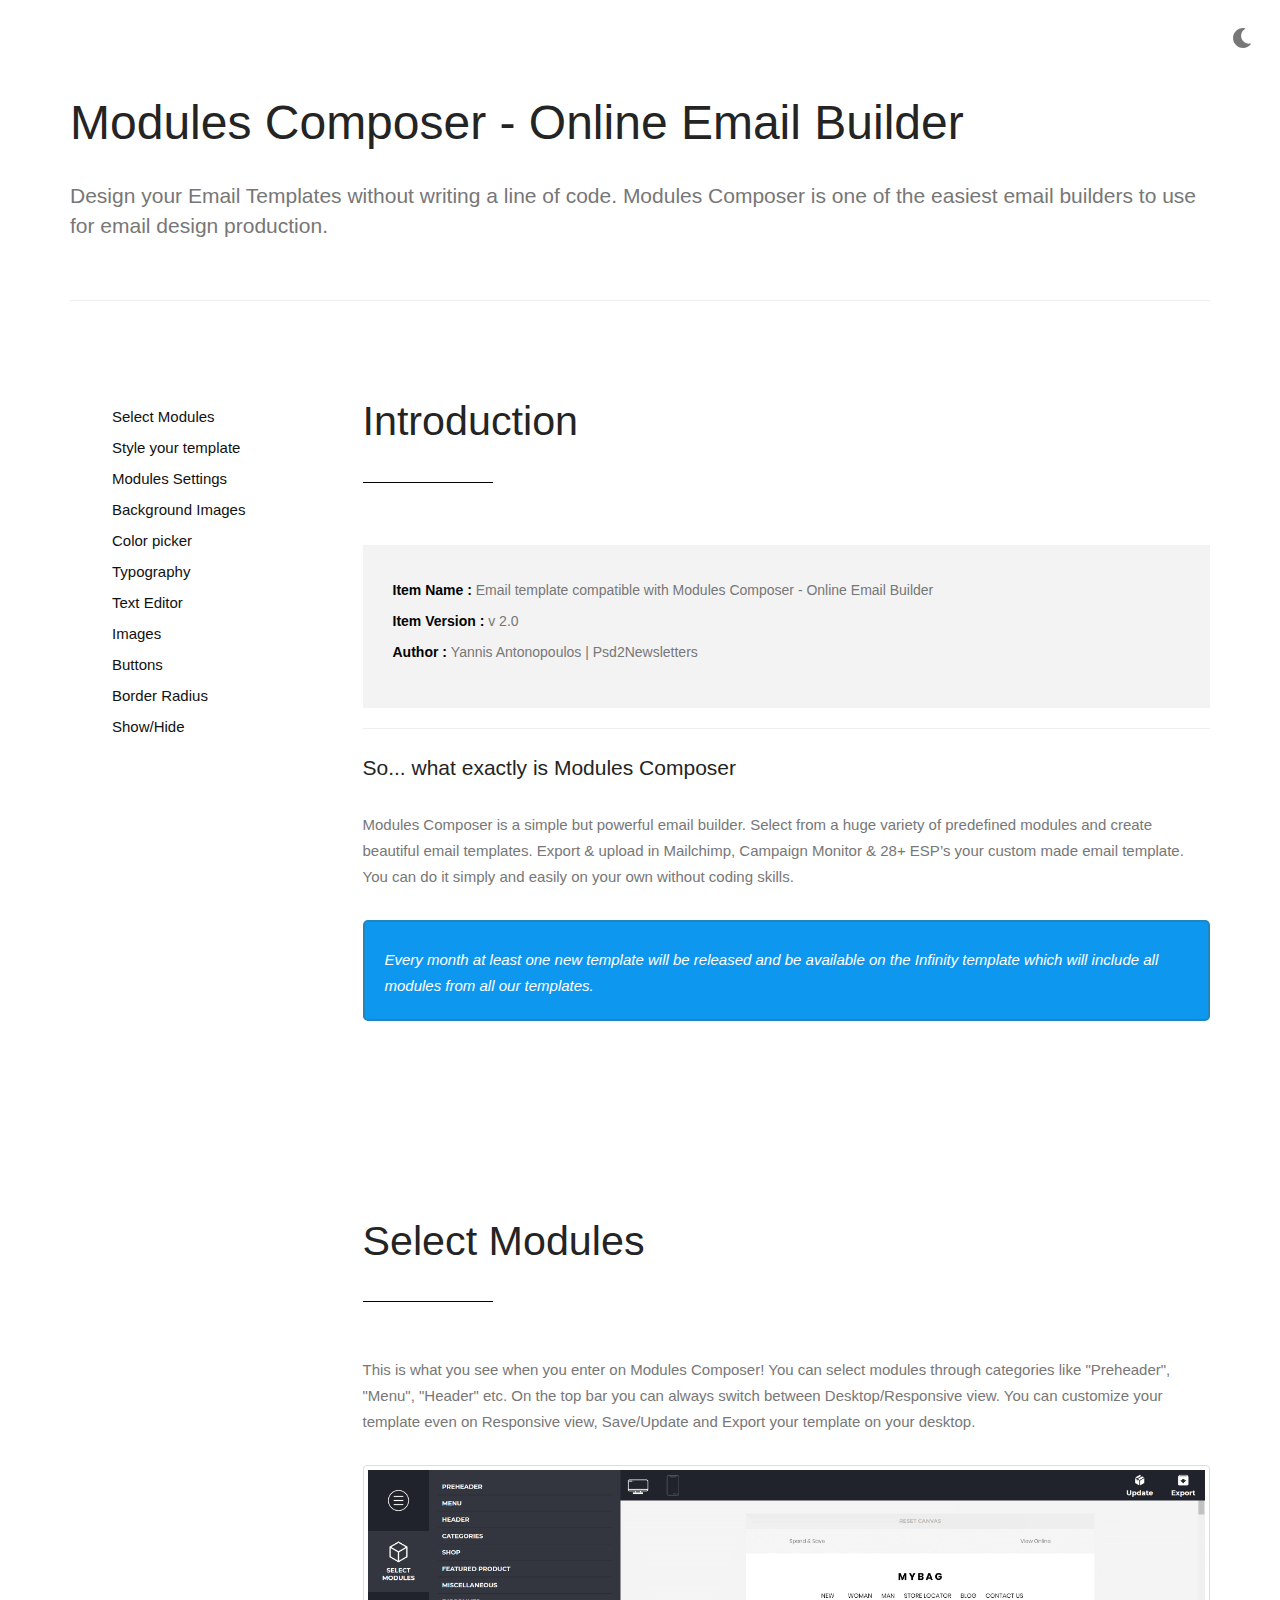
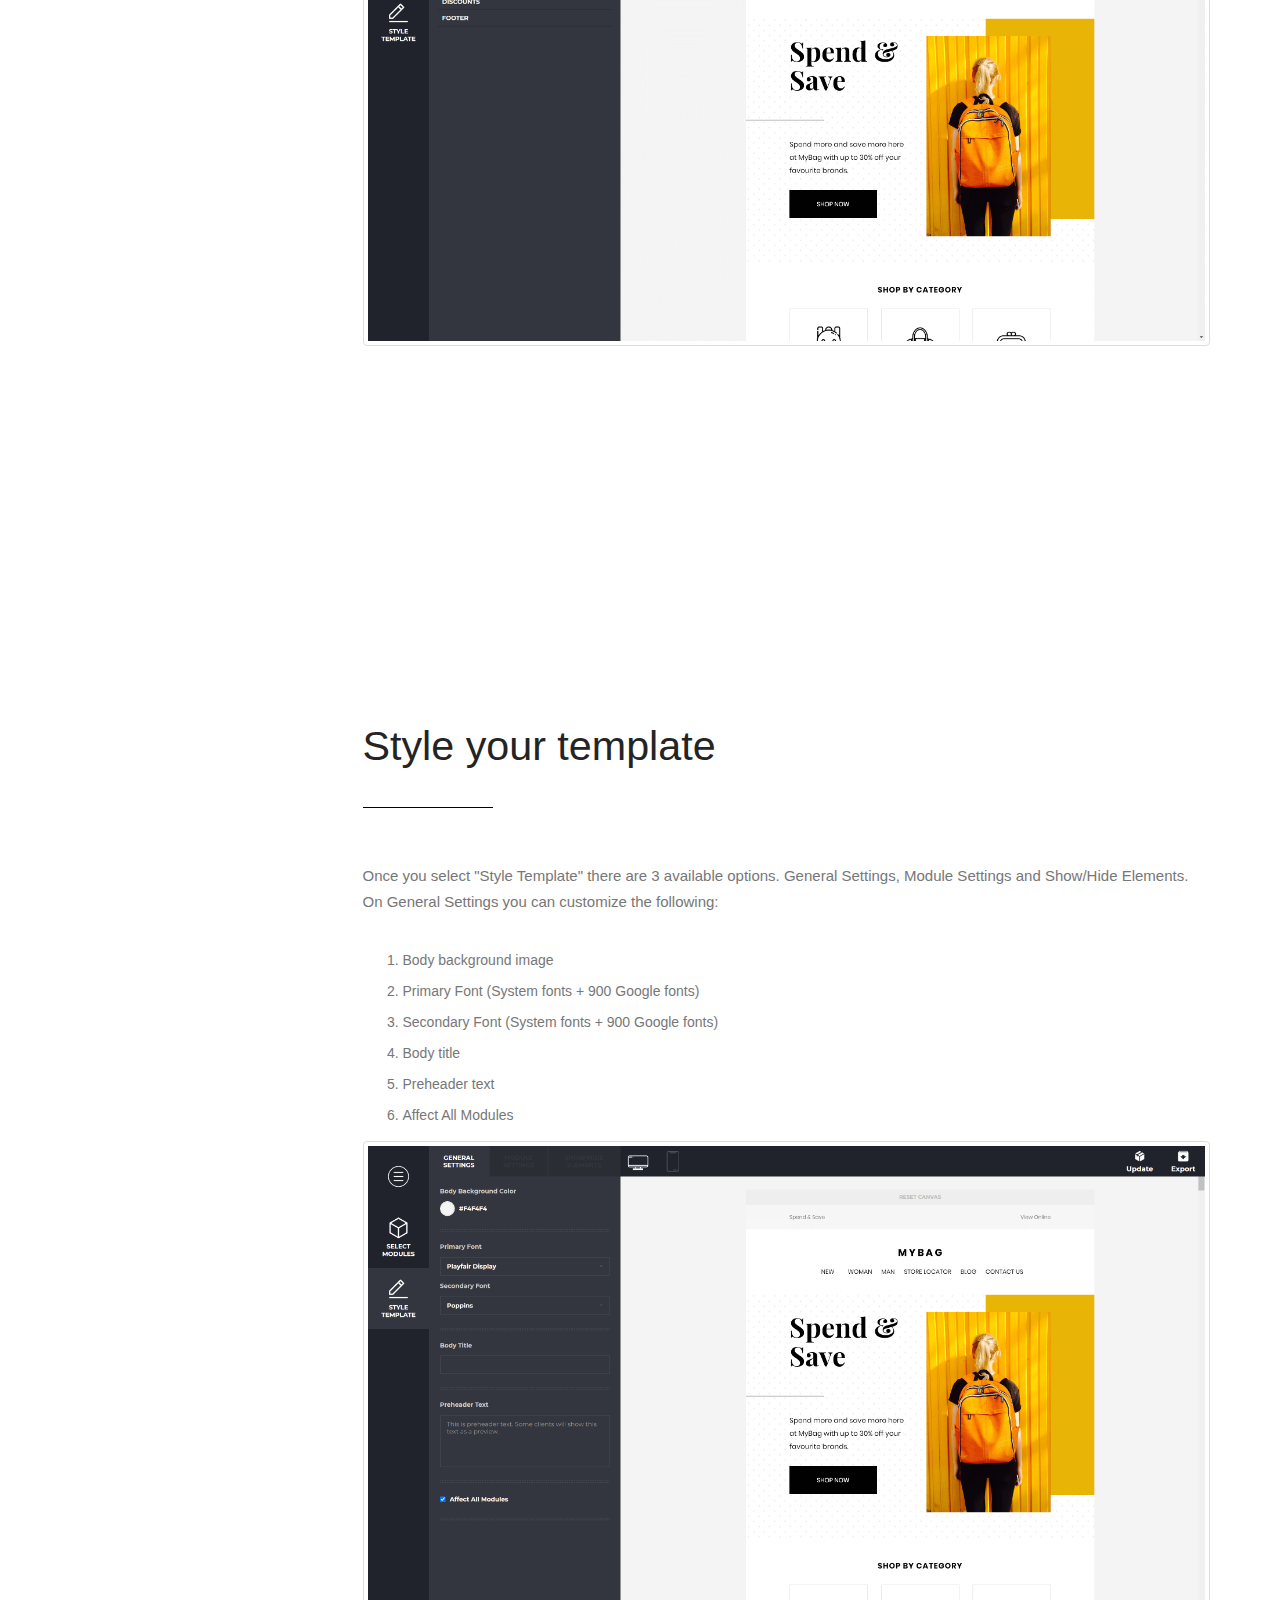
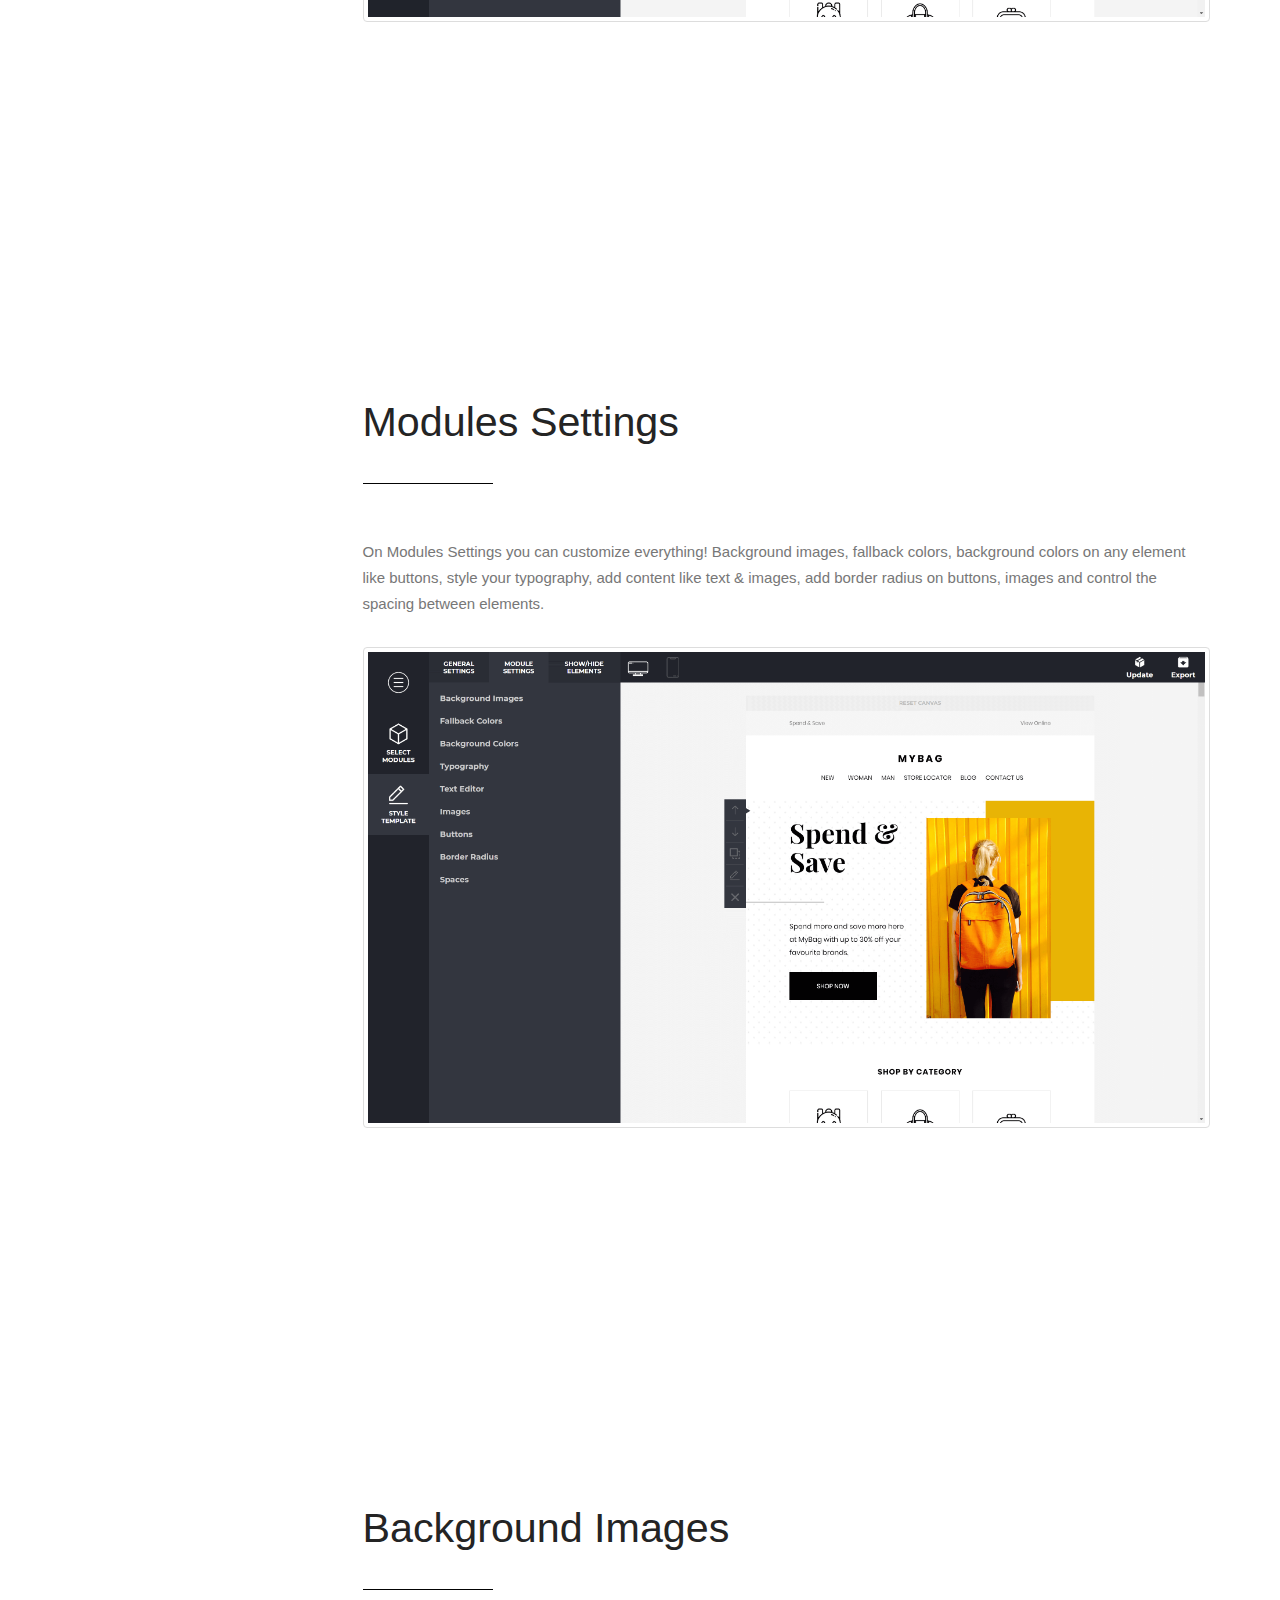
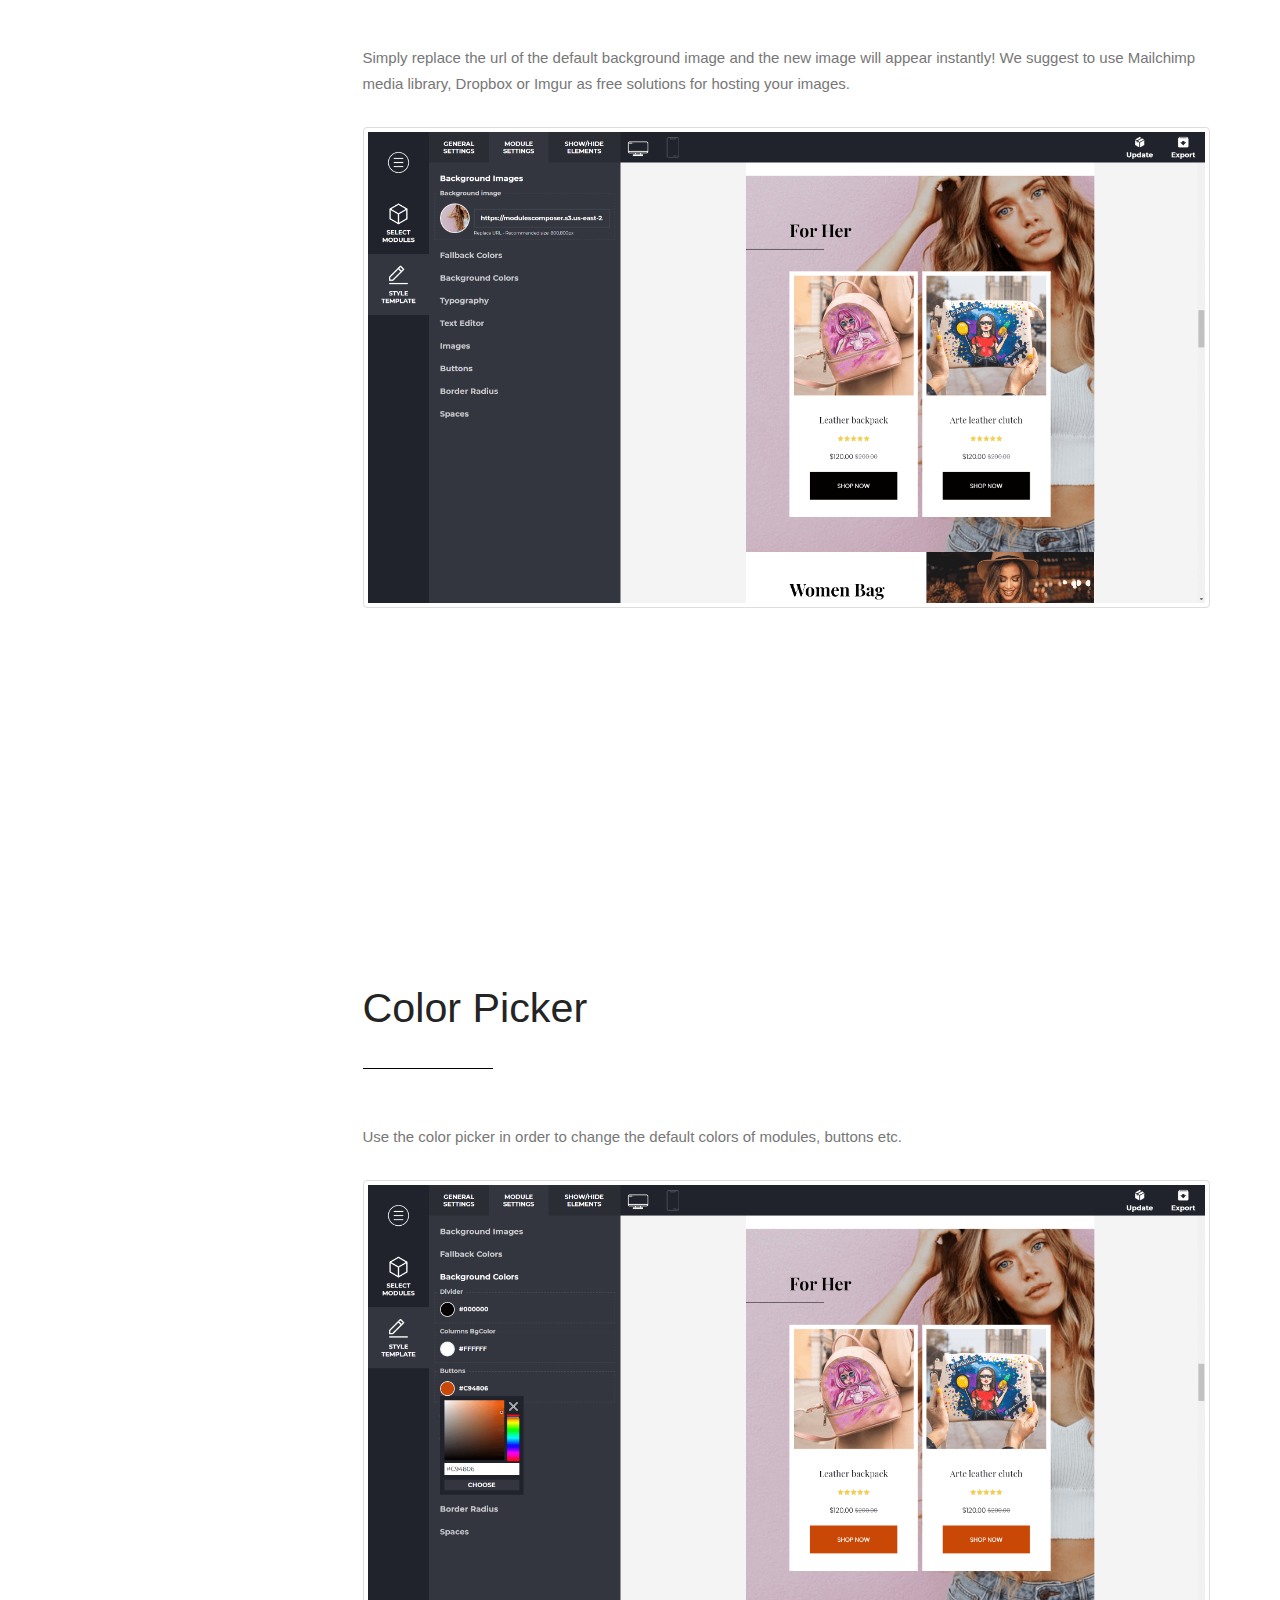
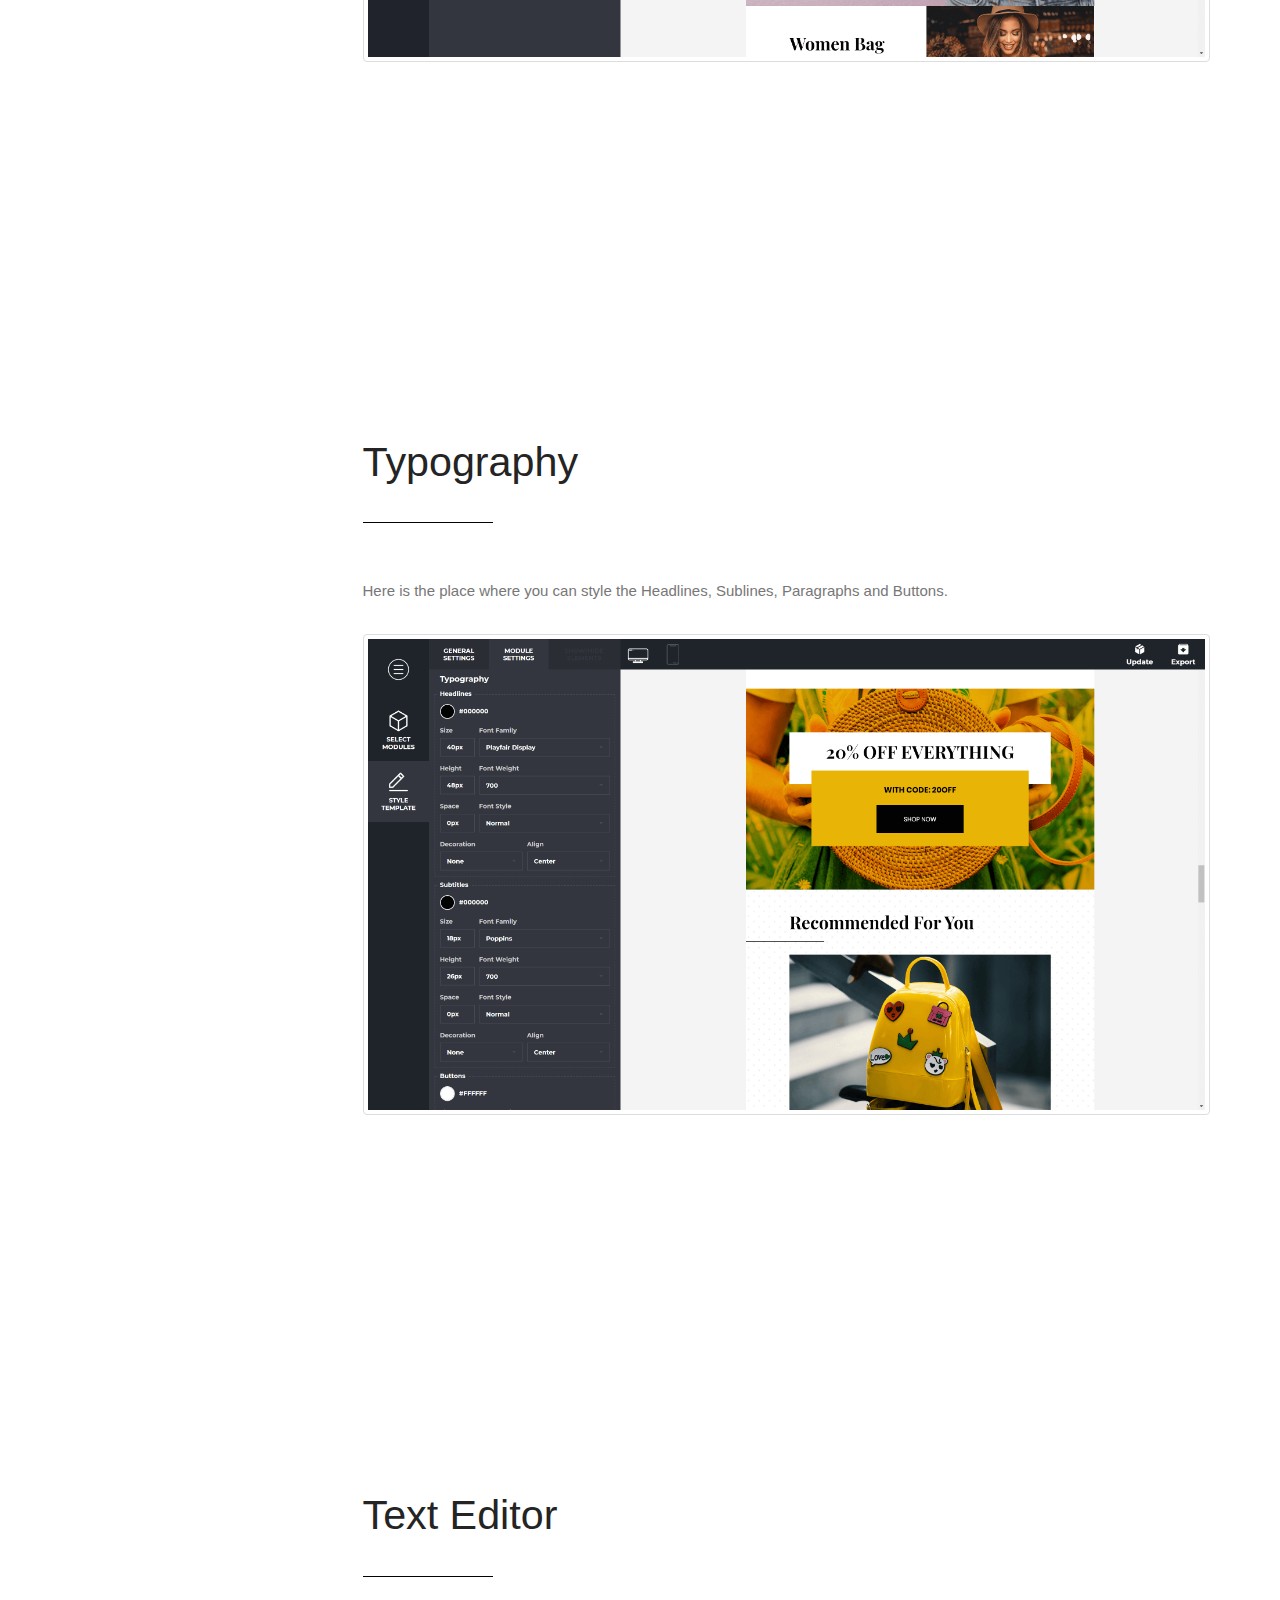
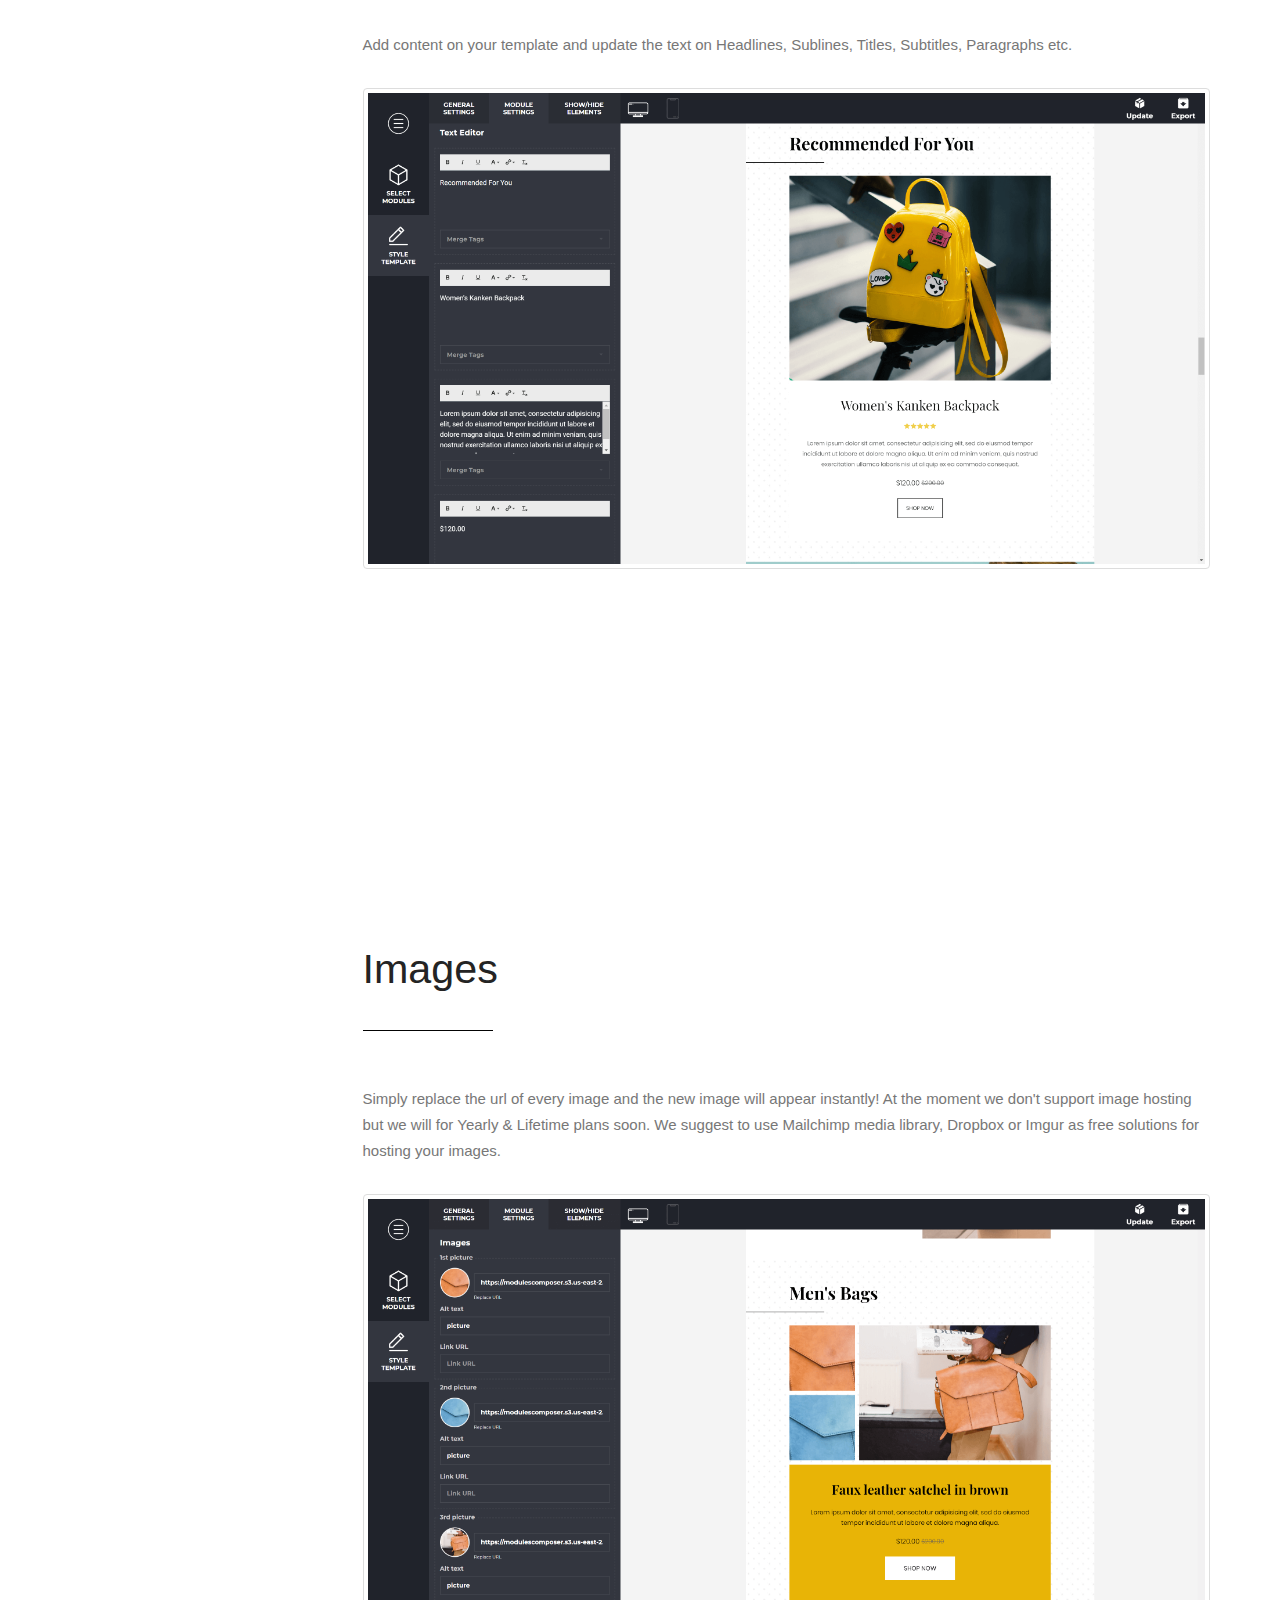
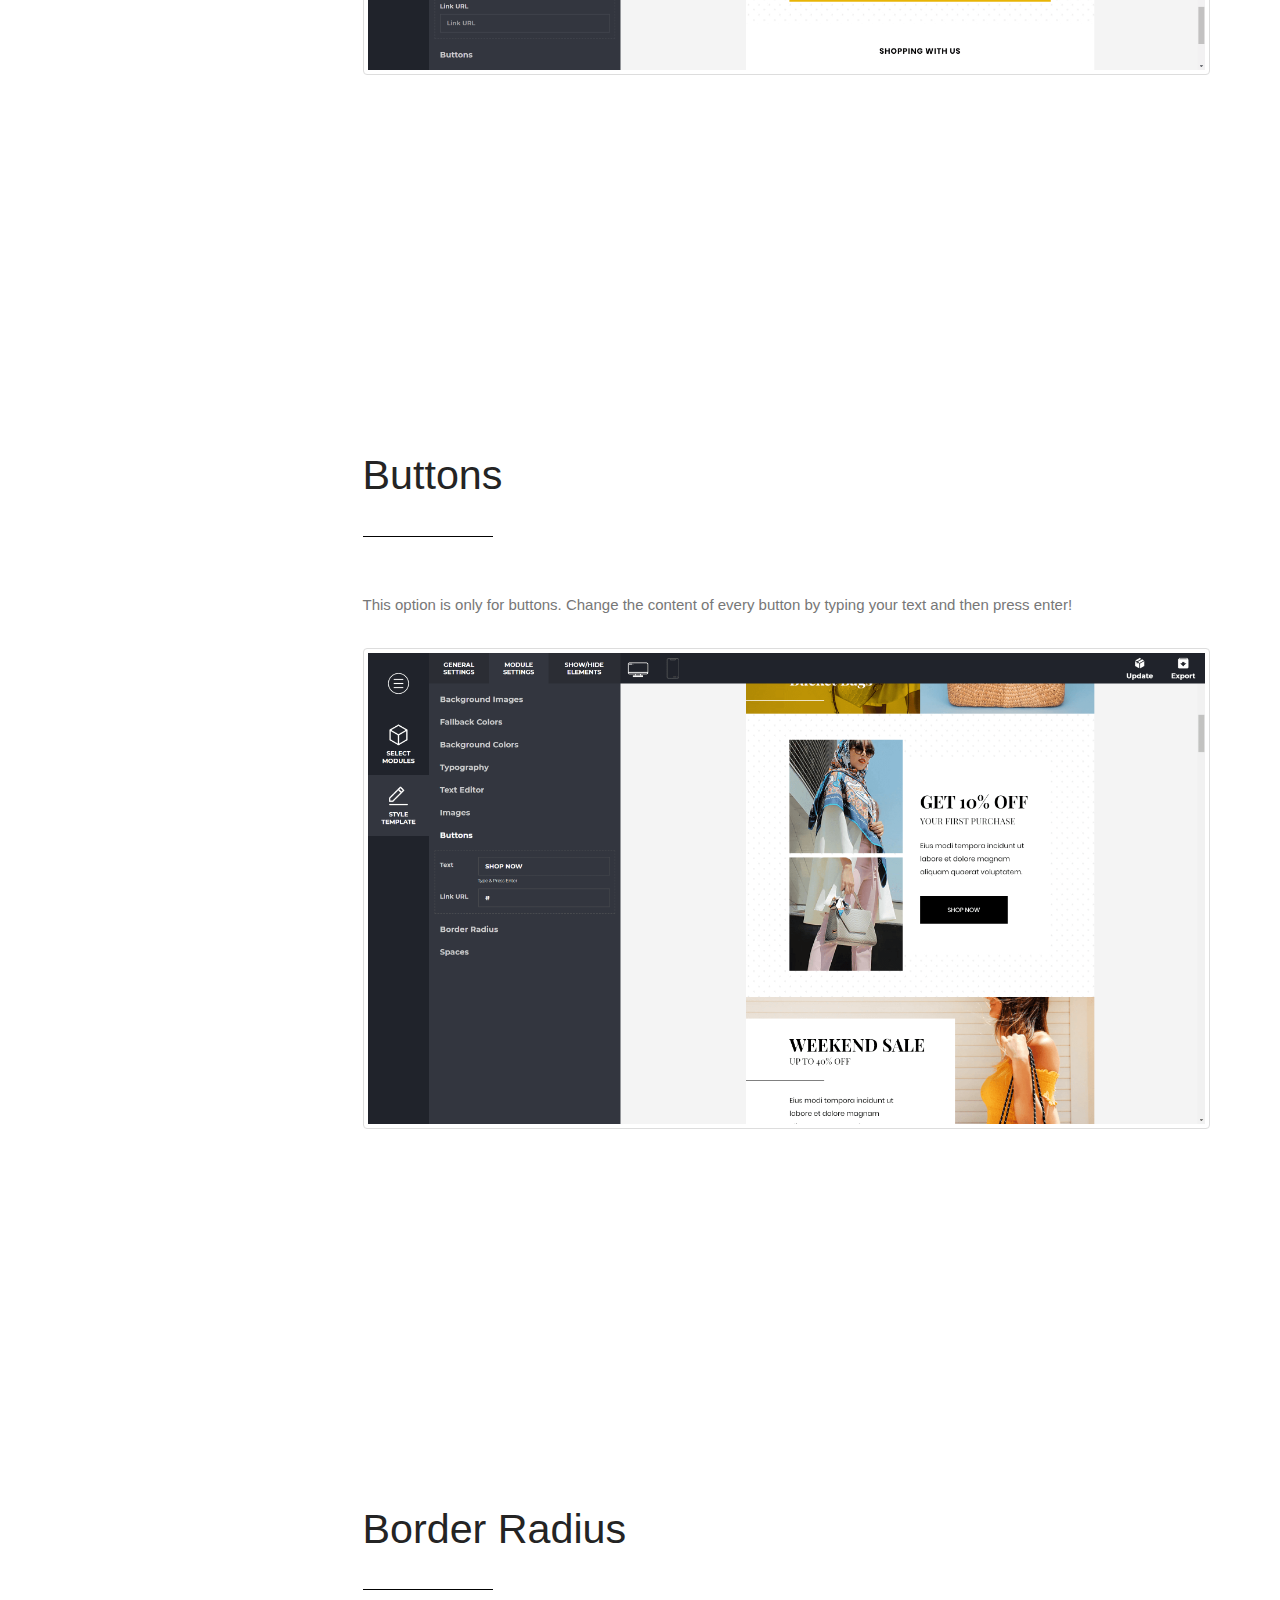
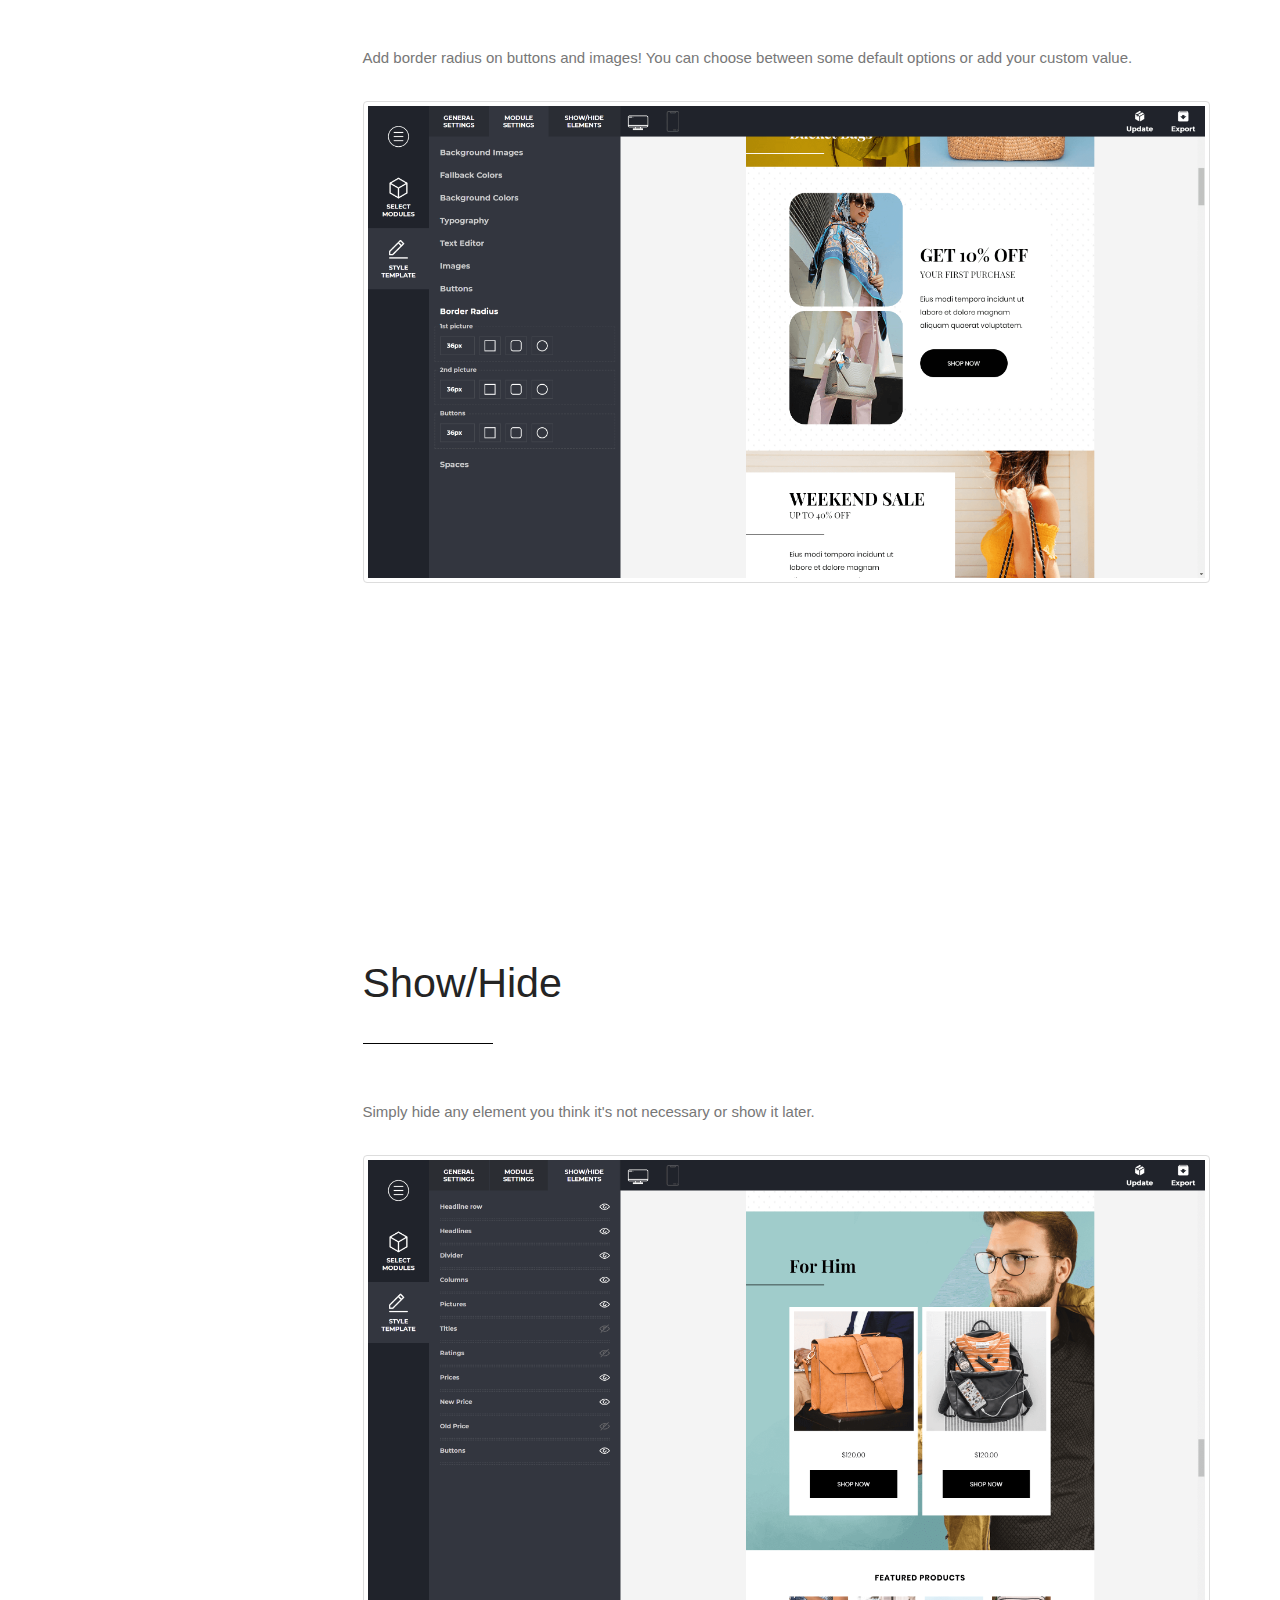
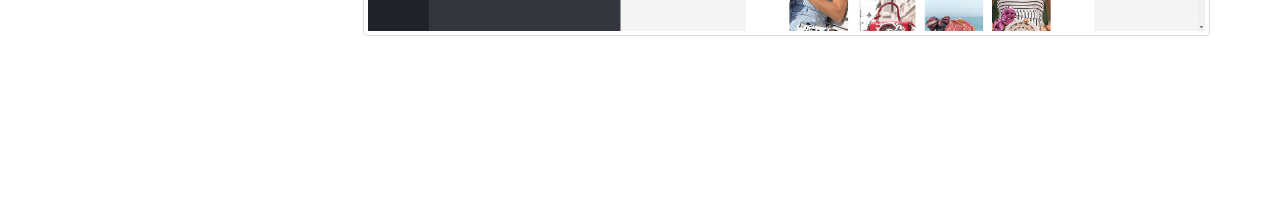
<file: Coral-MP/Documentation/index.html>
<!DOCTYPE html>
<!--[if lt IE 7 ]><html class="ie ie6" lang="en"> <![endif]-->
<!--[if IE 7 ]><html class="ie ie7" lang="en"> <![endif]-->
<!--[if IE 8 ]><html class="ie ie8" lang="en"> <![endif]-->
<!--[if (gte IE 9)|!(IE)]><!-->
<html lang="en">
<!--<![endif]-->

<head>

    <meta charset="utf-8">
    <meta http-equiv="X-UA-Compatible" content="IE=edge">
    <meta name="viewport" content="width=device-width, initial-scale=1, maximum-scale=1">
    <meta name="description" content="">
    <meta name="author" content="">
    <meta name="keywords" content="">

    <title>Documentation by Psd2Newsletters</title>

    <link rel="shortcut icon" href="images/favicon.jpg" type="image/x-icon">

    <link rel="stylesheet" type="text/css" href="fonts/font-awesome-4.3.0/css/font-awesome.min.css">
    <link rel="stylesheet" type="text/css" href="css/stroke.css">
    <link rel="stylesheet" type="text/css" href="css/bootstrap.css">
    <link rel="stylesheet" type="text/css" href="css/animate.css">
    <link rel="stylesheet" type="text/css" href="css/prettyPhoto.css">
    <link rel="stylesheet" type="text/css" href="css/style.css">

    <link rel="stylesheet" type="text/css" href="js/syntax-highlighter/styles/shCore.css" media="all">
    <link rel="stylesheet" type="text/css" href="js/syntax-highlighter/styles/shThemeRDark.css" media="all">

    <!-- CUSTOM -->
    <link rel="stylesheet" type="text/css" href="css/custom.css">

    <!-- HTML5 shim and Respond.js for IE8 support of HTML5 elements and media queries -->
    <!--[if lt IE 9]>
      <script src="https://oss.maxcdn.com/html5shiv/3.7.2/html5shiv.min.js"></script>
      <script src="https://oss.maxcdn.com/respond/1.4.2/respond.min.js"></script>
    <![endif]-->

</head>

<body>
    <button onclick="topFunction()" id="myBtn" title="Go to top"><i class="fa fa-chevron-up" aria-hidden="true"></i></button>

    <script>
        var mybutton = document.getElementById("myBtn");
        window.onscroll = function() {scrollFunction()};
        function scrollFunction() {
            if (document.body.scrollTop > 1000 || document.documentElement.scrollTop > 1000) {
                mybutton.style.display = "block";
            } else {
                mybutton.style.display = "none";
            }
        }
        function topFunction() {
            window.scrollTo({ top: 0, behavior: 'smooth' })
            document.documentElement.scrollTo({ top: 0, behavior: 'smooth' })
        }

        document.addEventListener("DOMContentLoaded", () => {
            document.querySelector('#mode').addEventListener('click',()=>{
                document.querySelector('html').classList.toggle('dark');
            })
        });


    </script>

    <div id="wrapper">

        <div id="mode" >
            <div class="dark">
                <svg aria-hidden="true" viewBox="0 0 512 512">
                    <title>lightmode</title>
                    <path fill="currentColor" d="M256 160c-52.9 0-96 43.1-96 96s43.1 96 96 96 96-43.1 96-96-43.1-96-96-96zm246.4 80.5l-94.7-47.3 33.5-100.4c4.5-13.6-8.4-26.5-21.9-21.9l-100.4 33.5-47.4-94.8c-6.4-12.8-24.6-12.8-31 0l-47.3 94.7L92.7 70.8c-13.6-4.5-26.5 8.4-21.9 21.9l33.5 100.4-94.7 47.4c-12.8 6.4-12.8 24.6 0 31l94.7 47.3-33.5 100.5c-4.5 13.6 8.4 26.5 21.9 21.9l100.4-33.5 47.3 94.7c6.4 12.8 24.6 12.8 31 0l47.3-94.7 100.4 33.5c13.6 4.5 26.5-8.4 21.9-21.9l-33.5-100.4 94.7-47.3c13-6.5 13-24.7.2-31.1zm-155.9 106c-49.9 49.9-131.1 49.9-181 0-49.9-49.9-49.9-131.1 0-181 49.9-49.9 131.1-49.9 181 0 49.9 49.9 49.9 131.1 0 181z"></path>
                </svg>
            </div>
            <div class="light">
                <svg aria-hidden="true" viewBox="0 0 512 512">
                    <title>darkmode</title>
                    <path fill="currentColor" d="M283.211 512c78.962 0 151.079-35.925 198.857-94.792 7.068-8.708-.639-21.43-11.562-19.35-124.203 23.654-238.262-71.576-238.262-196.954 0-72.222 38.662-138.635 101.498-174.394 9.686-5.512 7.25-20.197-3.756-22.23A258.156 258.156 0 0 0 283.211 0c-141.309 0-256 114.511-256 256 0 141.309 114.511 256 256 256z"></path>
                </svg>
            </div>
        </div>

        <div class="container">

            <section id="top" class="section docs-heading">

                <div class="row">
                    <div class="col-md-12">
                        <div class="big-title">
                            <h1>Modules Composer - Online Email Builder</h1>
                            <p class="lead">Design your Email Templates without writing a line of code. Modules Composer is one of the easiest email builders to use for email design production.</p>
                        </div>
                        <!-- end title -->
                    </div>
                    <!-- end 12 -->
                </div>
                <!-- end row -->

                <hr>

            </section>
            <!-- end section -->

            <div class="row">

                <div class="col-md-3">
                    <nav class="docs-sidebar" data-spy="affix" data-offset-top="300" data-offset-bottom="200" role="navigation">
                        <ul class="nav">
                            <li><a href="#line1">Select Modules</a></li>
                            <li><a href="#line2">Style your template</a></li>
                            <li><a href="#line3">Modules Settings</a></li>
                            <li><a href="#line4">Background Images</a></li>
                            <li><a href="#line5">Color picker</a></li>
                            <li><a href="#line6">Typography</a></li>
                            <li><a href="#line7">Text Editor</a></li>
                            <li><a href="#line8">Images</a></li>
                            <li><a href="#line9">Buttons</a></li>
                            <li><a href="#line10">Border Radius</a></li>
                            <li><a href="#line11">Show/Hide</a></li>
                        </ul>
                    </nav >
                </div>
                <div class="col-md-9">
                    <section class="welcome">

                        <div class="row">
                            <div class="col-md-12 left-align">
                               <h2 class="dark-text">Introduction<hr></h2>
                                <div class="row">

                                    <div class="col-md-12 full">
                                        <div class="intro1">
                                            <ul>
                                                <li><strong>Item Name : </strong>Email template compatible with Modules Composer - Online Email Builder</li>
                                                <li><strong>Item Version : </strong> v 2.0</li>
                                                <li><strong>Author  : </strong> Yannis Antonopoulos | Psd2Newsletters</li>
                                            </ul>
                                        </div>

                                        <hr>
                                        <div>
                                            <h4>So... what exactly is Modules Composer</h4>
                                            <p>Modules Composer is a simple but powerful email builder. Select from a huge variety of predefined modules and create beautiful email templates. Export & upload in Mailchimp, Campaign Monitor & 28+ ESP’s your custom made email template. You can do it simply and easily on your own without coding skills.</p>
                                            <div class="intro2 clearfix">
                                                <p>Every month at least one new template will be released and be available on the Infinity template which will include all modules from all our templates.</p>
                                            </div>
                                        </div>
                                    </div>

                                </div>
                                <!-- end row -->
                            </div>
                        </div>
                    </section>

                    <section id="line1" class="section">

                        <div class="row">
                            <div class="col-md-12 left-align">
                                <h2 class="dark-text">Select Modules<hr></h2>
                            </div>
                            <!-- end col -->
                        </div>
                        <!-- end row -->

                        <div class="row">
                            <div class="col-md-12">
                                <p>This is what you see when you enter on Modules Composer! You can select modules through categories like "Preheader", "Menu", "Header" etc. On the top bar you can always switch between Desktop/Responsive view. You can customize your template even on Responsive view, Save/Update and Export your template on your desktop.</p>
                                <img src="images/select-modules.png" alt="" class="img-responsive img-thumbnail">
                            </div>
                            <!-- end col -->
                        </div>
                        <!-- end row -->

                    </section>
                    <!-- end section -->

                    <section id="line2" class="section">

                        <div class="row">
                            <div class="col-md-12 left-align">
                                <h2 class="dark-text">Style your template <hr></h2>
                            </div>
                            <!-- end col -->
                        </div>
                        <!-- end row -->

                        <div class="row">
                            <div class="col-md-12">
                                <p>Once you select "Style Template" there are 3 available options. General Settings, Module Settings and Show/Hide Elements. On General Settings you can customize the following:</p>
                                <ol>
                                    <li>Body background image</li>
                                    <li>Primary Font (System fonts + 900 Google fonts)</li>
                                    <li>Secondary Font (System fonts + 900 Google fonts)</li>
                                    <li>Body title</li>
                                    <li>Preheader text</li>
                                    <li>Affect All Modules</li>
                                </ol>
                                <img src="images/style-template.png" alt="" class="img-responsive img-thumbnail">
                            </div>
                            <!-- end col -->
                        </div>
                        <!-- end row -->

                    </section>
                    <!-- end section -->

                    <section id="line3" class="section">

                        <div class="row">
                            <div class="col-md-12 left-align">
                                <h2 class="dark-text">Modules Settings<hr></h2>
                            </div>
                            <!-- end col -->
                        </div>
                        <!-- end row -->

                        <div class="row">
                            <div class="col-md-12">
                                <p>On Modules Settings you can customize everything! Background images, fallback colors, background colors on any element like buttons, style your typography, add content like text & images, add border radius on buttons, images and control the spacing between elements.</p>
                                <img src="images/module-settings.png" alt="" class="img-responsive img-thumbnail">
                            </div>
                            <!-- end col -->
                        </div>
                        <!-- end row -->

                    </section>
                    <!-- end section -->

                    <section id="line4" class="section">

                        <div class="row">
                            <div class="col-md-12 left-align">
                                <h2 class="dark-text">Background Images<hr></h2>
                            </div>
                            <!-- end col -->
                        </div>
                        <!-- end row -->

                        <div class="row">
                            <div class="col-md-12">
                                <p>Simply replace the url of the default background image and the new image will appear instantly! We suggest to use Mailchimp media library, Dropbox or Imgur as free solutions for hosting your images.</p>
                                <img src="images/bg-images.png" alt="" class="img-responsive img-thumbnail">
                            </div>
                            <!-- end col -->
                        </div>
                        <!-- end row -->

                    </section>
                    <!-- end section -->

                    <section id="line5" class="section">

                        <div class="row">
                            <div class="col-md-12 left-align">
                                <h2 class="dark-text">Color Picker<hr></h2>
                            </div>
                            <!-- end col -->
                        </div>
                        <!-- end row -->

                        <div class="row">
                            <div class="col-md-12">
                                <p>Use the color picker in order to change the default colors of modules, buttons etc.</p>
                                <img src="images/color-picker.png" alt="" class="img-responsive img-thumbnail">
                            </div>
                            <!-- end col -->
                        </div>
                        <!-- end row -->

                    </section>
                    <!-- end section -->

                    <section id="line6" class="section">

                        <div class="row">
                            <div class="col-md-12 left-align">
                                <h2 class="dark-text">Typography<hr></h2>
                            </div>
                            <!-- end col -->
                        </div>
                        <!-- end row -->

                        <div class="row">
                            <div class="col-md-12">
                                <p>Here is the place where you can style the Headlines, Sublines, Paragraphs and Buttons. </p>
                                <img src="images/typography.png" alt="" class="img-responsive img-thumbnail">
                            </div>
                            <!-- end col -->
                        </div>
                        <!-- end row -->

                    </section>
                    <!-- end section -->

                    <section id="line7" class="section">

                        <div class="row">
                            <div class="col-md-12 left-align">
                                <h2 class="dark-text">Text Editor<hr></h2>
                            </div>
                            <!-- end col -->
                        </div>
                        <!-- end row -->

                        <div class="row">
                            <div class="col-md-12">
                                <p>Add content on your template and update the text on Headlines, Sublines, Titles, Subtitles, Paragraphs etc.</p>
                                <img src="images/text-editor.png" alt="" class="img-responsive img-thumbnail">
                            </div>
                            <!-- end col -->
                        </div>
                        <!-- end row -->

                    </section>
                    <!-- end section -->

                    <section id="line8" class="section">

                        <div class="row">
                            <div class="col-md-12 left-align">
                                <h2 class="dark-text">Images<hr></h2>
                            </div>
                            <!-- end col -->
                        </div>
                        <!-- end row -->

                        <div class="row">
                            <div class="col-md-12">
                                <p>Simply replace the url of every image and the new image will appear instantly! At the moment we don't support image hosting but we will for Yearly & Lifetime plans soon. We suggest to use Mailchimp media library, Dropbox or Imgur as free solutions for hosting your images.</p>
                                <img src="images/images.png" alt="" class="img-responsive img-thumbnail">
                            </div>
                            <!-- end col -->
                        </div>
                        <!-- end row -->

                    </section>
                    <!-- end section -->

                    <section id="line9" class="section">

                        <div class="row">
                            <div class="col-md-12 left-align">
                                <h2 class="dark-text">Buttons<hr></h2>
                            </div>
                            <!-- end col -->
                        </div>
                        <!-- end row -->

                        <div class="row">
                            <div class="col-md-12">
                                <p>This option is only for buttons. Change the content of every button by typing your text and then press enter!</p>
                                <img src="images/buttons.png" alt="" class="img-responsive img-thumbnail">
                            </div>
                            <!-- end col -->
                        </div>
                        <!-- end row -->

                    </section>
                    <!-- end section -->

                    <section id="line10" class="section">

                        <div class="row">
                            <div class="col-md-12 left-align">
                                <h2 class="dark-text">Border Radius<hr></h2>
                            </div>
                            <!-- end col -->
                        </div>
                        <!-- end row -->

                        <div class="row">
                            <div class="col-md-12">
                                <p>Add border radius on buttons and images! You can choose between some default options or add your custom value.</p>
                                <img src="images/border-radius.png" alt="" class="img-responsive img-thumbnail">
                            </div>
                            <!-- end col -->
                        </div>
                        <!-- end row -->

                    </section>
                    <!-- end section -->

                    <section id="line11" class="section">

                        <div class="row">
                            <div class="col-md-12 left-align">
                                <h2 class="dark-text">Show/Hide<hr></h2>
                            </div>
                            <!-- end col -->
                        </div>
                        <!-- end row -->

                        <div class="row">
                            <div class="col-md-12">
                                <p>Simply hide any element you think it's not necessary or show it later.</p>
                                <img src="images/show-hide.png" alt="" class="img-responsive img-thumbnail">
                            </div>
                            <!-- end col -->
                        </div>
                        <!-- end row -->

                    </section>
                    <!-- end section -->

                </div>
                <!-- // end .col -->

            </div>
            <!-- // end .row -->

        </div>
        <!-- // end container -->

    </div>
    <!-- end wrapper -->

    <script src="js/jquery.min.js"></script>
    <script src="js/bootstrap.min.js"></script>
    <script src="js/retina.js"></script>
    <script src="js/jquery.fitvids.js"></script>
    <script src="js/wow.js"></script>
    <script src="js/jquery.prettyPhoto.js"></script>

    <!-- CUSTOM PLUGINS -->
    <script src="js/custom.js"></script>
    <script src="js/main.js"></script>

    <script src="js/syntax-highlighter/scripts/shCore.js"></script>
    <script src="js/syntax-highlighter/scripts/shBrushXml.js"></script>
    <script src="js/syntax-highlighter/scripts/shBrushCss.js"></script>
    <script src="js/syntax-highlighter/scripts/shBrushJScript.js"></script>

</body>

</html>
</file>
<file: Coral-MP/Documentation/css/stroke.css>
@font-face {
	font-family: 'Stroke-Gap-Icons';
	src: url('../fonts/Stroke-Gap-Icons.eot');
	src: url('../fonts/Stroke-Gap-Icons.svg');
	src: url('../fonts/Stroke-Gap-Icons.ttf');
	src: url('../fonts/Stroke-Gap-Icons.woff');
}
@font-face {
	font-family: 'Stroke-Gap-Icons';
	src: url([data-uri]) format('truetype'),
		 url([data-uri]) format('woff');
	font-weight: normal;
	font-style: normal;
}

.icon {
	font-family: 'Stroke-Gap-Icons';
	speak: none;
	font-style: normal;
	font-weight: normal;
	font-variant: normal;
	text-transform: none;
	line-height: 1;

	/* Better Font Rendering =========== */
	-webkit-font-smoothing: antialiased;
	-moz-osx-font-smoothing: grayscale;
}

.icon-WorldWide:before {
	content: "\e600";
}
.icon-WorldGlobe:before {
	content: "\e601";
}
.icon-Underpants:before {
	content: "\e602";
}
.icon-Tshirt:before {
	content: "\e603";
}
.icon-Trousers:before {
	content: "\e604";
}
.icon-Tie:before {
	content: "\e605";
}
.icon-TennisBall:before {
	content: "\e606";
}
.icon-Telesocpe:before {
	content: "\e607";
}
.icon-Stop:before {
	content: "\e608";
}
.icon-Starship:before {
	content: "\e609";
}
.icon-Starship2:before {
	content: "\e60a";
}
.icon-Speaker:before {
	content: "\e60b";
}
.icon-Speaker2:before {
	content: "\e60c";
}
.icon-Soccer:before {
	content: "\e60d";
}
.icon-Snikers:before {
	content: "\e60e";
}
.icon-Scisors:before {
	content: "\e60f";
}
.icon-Puzzle:before {
	content: "\e610";
}
.icon-Printer:before {
	content: "\e611";
}
.icon-Pool:before {
	content: "\e612";
}
.icon-Podium:before {
	content: "\e613";
}
.icon-Play:before {
	content: "\e614";
}
.icon-Planet:before {
	content: "\e615";
}
.icon-Pause:before {
	content: "\e616";
}
.icon-Next:before {
	content: "\e617";
}
.icon-MusicNote2:before {
	content: "\e618";
}
.icon-MusicNote:before {
	content: "\e619";
}
.icon-MusicMixer:before {
	content: "\e61a";
}
.icon-Microphone:before {
	content: "\e61b";
}
.icon-Medal:before {
	content: "\e61c";
}
.icon-ManFigure:before {
	content: "\e61d";
}
.icon-Magnet:before {
	content: "\e61e";
}
.icon-Like:before {
	content: "\e61f";
}
.icon-Hanger:before {
	content: "\e620";
}
.icon-Handicap:before {
	content: "\e621";
}
.icon-Forward:before {
	content: "\e622";
}
.icon-Footbal:before {
	content: "\e623";
}
.icon-Flag:before {
	content: "\e624";
}
.icon-FemaleFigure:before {
	content: "\e625";
}
.icon-Dislike:before {
	content: "\e626";
}
.icon-DiamondRing:before {
	content: "\e627";
}
.icon-Cup:before {
	content: "\e628";
}
.icon-Crown:before {
	content: "\e629";
}
.icon-Column:before {
	content: "\e62a";
}
.icon-Click:before {
	content: "\e62b";
}
.icon-Cassette:before {
	content: "\e62c";
}
.icon-Bomb:before {
	content: "\e62d";
}
.icon-BatteryLow:before {
	content: "\e62e";
}
.icon-BatteryFull:before {
	content: "\e62f";
}
.icon-Bascketball:before {
	content: "\e630";
}
.icon-Astronaut:before {
	content: "\e631";
}
.icon-WineGlass:before {
	content: "\e632";
}
.icon-Water:before {
	content: "\e633";
}
.icon-Wallet:before {
	content: "\e634";
}
.icon-Umbrella:before {
	content: "\e635";
}
.icon-TV:before {
	content: "\e636";
}
.icon-TeaMug:before {
	content: "\e637";
}
.icon-Tablet:before {
	content: "\e638";
}
.icon-Soda:before {
	content: "\e639";
}
.icon-SodaCan:before {
	content: "\e63a";
}
.icon-SimCard:before {
	content: "\e63b";
}
.icon-Signal:before {
	content: "\e63c";
}
.icon-Shaker:before {
	content: "\e63d";
}
.icon-Radio:before {
	content: "\e63e";
}
.icon-Pizza:before {
	content: "\e63f";
}
.icon-Phone:before {
	content: "\e640";
}
.icon-Notebook:before {
	content: "\e641";
}
.icon-Mug:before {
	content: "\e642";
}
.icon-Mastercard:before {
	content: "\e643";
}
.icon-Ipod:before {
	content: "\e644";
}
.icon-Info:before {
	content: "\e645";
}
.icon-Icecream2:before {
	content: "\e646";
}
.icon-Icecream1:before {
	content: "\e647";
}
.icon-Hourglass:before {
	content: "\e648";
}
.icon-Help:before {
	content: "\e649";
}
.icon-Goto:before {
	content: "\e64a";
}
.icon-Glasses:before {
	content: "\e64b";
}
.icon-Gameboy:before {
	content: "\e64c";
}
.icon-ForkandKnife:before {
	content: "\e64d";
}
.icon-Export:before {
	content: "\e64e";
}
.icon-Exit:before {
	content: "\e64f";
}
.icon-Espresso:before {
	content: "\e650";
}
.icon-Drop:before {
	content: "\e651";
}
.icon-Download:before {
	content: "\e652";
}
.icon-Dollars:before {
	content: "\e653";
}
.icon-Dollar:before {
	content: "\e654";
}
.icon-DesktopMonitor:before {
	content: "\e655";
}
.icon-Corkscrew:before {
	content: "\e656";
}
.icon-CoffeeToGo:before {
	content: "\e657";
}
.icon-Chart:before {
	content: "\e658";
}
.icon-ChartUp:before {
	content: "\e659";
}
.icon-ChartDown:before {
	content: "\e65a";
}
.icon-Calculator:before {
	content: "\e65b";
}
.icon-Bread:before {
	content: "\e65c";
}
.icon-Bourbon:before {
	content: "\e65d";
}
.icon-BottleofWIne:before {
	content: "\e65e";
}
.icon-Bag:before {
	content: "\e65f";
}
.icon-Arrow:before {
	content: "\e660";
}
.icon-Antenna2:before {
	content: "\e661";
}
.icon-Antenna1:before {
	content: "\e662";
}
.icon-Anchor:before {
	content: "\e663";
}
.icon-Wheelbarrow:before {
	content: "\e664";
}
.icon-Webcam:before {
	content: "\e665";
}
.icon-Unlinked:before {
	content: "\e666";
}
.icon-Truck:before {
	content: "\e667";
}
.icon-Timer:before {
	content: "\e668";
}
.icon-Time:before {
	content: "\e669";
}
.icon-StorageBox:before {
	content: "\e66a";
}
.icon-Star:before {
	content: "\e66b";
}
.icon-ShoppingCart:before {
	content: "\e66c";
}
.icon-Shield:before {
	content: "\e66d";
}
.icon-Seringe:before {
	content: "\e66e";
}
.icon-Pulse:before {
	content: "\e66f";
}
.icon-Plaster:before {
	content: "\e670";
}
.icon-Plaine:before {
	content: "\e671";
}
.icon-Pill:before {
	content: "\e672";
}
.icon-PicnicBasket:before {
	content: "\e673";
}
.icon-Phone2:before {
	content: "\e674";
}
.icon-Pencil:before {
	content: "\e675";
}
.icon-Pen:before {
	content: "\e676";
}
.icon-PaperClip:before {
	content: "\e677";
}
.icon-On-Off:before {
	content: "\e678";
}
.icon-Mouse:before {
	content: "\e679";
}
.icon-Megaphone:before {
	content: "\e67a";
}
.icon-Linked:before {
	content: "\e67b";
}
.icon-Keyboard:before {
	content: "\e67c";
}
.icon-House:before {
	content: "\e67d";
}
.icon-Heart:before {
	content: "\e67e";
}
.icon-Headset:before {
	content: "\e67f";
}
.icon-FullShoppingCart:before {
	content: "\e680";
}
.icon-FullScreen:before {
	content: "\e681";
}
.icon-Folder:before {
	content: "\e682";
}
.icon-Floppy:before {
	content: "\e683";
}
.icon-Files:before {
	content: "\e684";
}
.icon-File:before {
	content: "\e685";
}
.icon-FileBox:before {
	content: "\e686";
}
.icon-ExitFullScreen:before {
	content: "\e687";
}
.icon-EmptyBox:before {
	content: "\e688";
}
.icon-Delete:before {
	content: "\e689";
}
.icon-Controller:before {
	content: "\e68a";
}
.icon-Compass:before {
	content: "\e68b";
}
.icon-CompassTool:before {
	content: "\e68c";
}
.icon-ClipboardText:before {
	content: "\e68d";
}
.icon-ClipboardChart:before {
	content: "\e68e";
}
.icon-ChemicalGlass:before {
	content: "\e68f";
}
.icon-CD:before {
	content: "\e690";
}
.icon-Carioca:before {
	content: "\e691";
}
.icon-Car:before {
	content: "\e692";
}
.icon-Book:before {
	content: "\e693";
}
.icon-BigTruck:before {
	content: "\e694";
}
.icon-Bicycle:before {
	content: "\e695";
}
.icon-Wrench:before {
	content: "\e696";
}
.icon-Web:before {
	content: "\e697";
}
.icon-Watch:before {
	content: "\e698";
}
.icon-Volume:before {
	content: "\e699";
}
.icon-Video:before {
	content: "\e69a";
}
.icon-Users:before {
	content: "\e69b";
}
.icon-User:before {
	content: "\e69c";
}
.icon-UploadCLoud:before {
	content: "\e69d";
}
.icon-Typing:before {
	content: "\e69e";
}
.icon-Tools:before {
	content: "\e69f";
}
.icon-Tag:before {
	content: "\e6a0";
}
.icon-Speedometter:before {
	content: "\e6a1";
}
.icon-Share:before {
	content: "\e6a2";
}
.icon-Settings:before {
	content: "\e6a3";
}
.icon-Search:before {
	content: "\e6a4";
}
.icon-Screwdriver:before {
	content: "\e6a5";
}
.icon-Rolodex:before {
	content: "\e6a6";
}
.icon-Ringer:before {
	content: "\e6a7";
}
.icon-Resume:before {
	content: "\e6a8";
}
.icon-Restart:before {
	content: "\e6a9";
}
.icon-PowerOff:before {
	content: "\e6aa";
}
.icon-Pointer:before {
	content: "\e6ab";
}
.icon-Picture:before {
	content: "\e6ac";
}
.icon-OpenedLock:before {
	content: "\e6ad";
}
.icon-Notes:before {
	content: "\e6ae";
}
.icon-Mute:before {
	content: "\e6af";
}
.icon-Movie:before {
	content: "\e6b0";
}
.icon-Microphone2:before {
	content: "\e6b1";
}
.icon-Message:before {
	content: "\e6b2";
}
.icon-MessageRight:before {
	content: "\e6b3";
}
.icon-MessageLeft:before {
	content: "\e6b4";
}
.icon-Menu:before {
	content: "\e6b5";
}
.icon-Media:before {
	content: "\e6b6";
}
.icon-Mail:before {
	content: "\e6b7";
}
.icon-List:before {
	content: "\e6b8";
}
.icon-Layers:before {
	content: "\e6b9";
}
.icon-Key:before {
	content: "\e6ba";
}
.icon-Imbox:before {
	content: "\e6bb";
}
.icon-Eye:before {
	content: "\e6bc";
}
.icon-Edit:before {
	content: "\e6bd";
}
.icon-DSLRCamera:before {
	content: "\e6be";
}
.icon-DownloadCloud:before {
	content: "\e6bf";
}
.icon-CompactCamera:before {
	content: "\e6c0";
}
.icon-Cloud:before {
	content: "\e6c1";
}
.icon-ClosedLock:before {
	content: "\e6c2";
}
.icon-Chart2:before {
	content: "\e6c3";
}
.icon-Bulb:before {
	content: "\e6c4";
}
.icon-Briefcase:before {
	content: "\e6c5";
}
.icon-Blog:before {
	content: "\e6c6";
}
.icon-Agenda:before {
	content: "\e6c7";
}
</file>
<file: Coral-MP/Documentation/css/prettyPhoto.css>
div.pp_default .pp_top,div.pp_default .pp_top .pp_middle,div.pp_default .pp_top .pp_left,div.pp_default .pp_top .pp_right,div.pp_default .pp_bottom,div.pp_default .pp_bottom .pp_left,div.pp_default .pp_bottom .pp_middle,div.pp_default .pp_bottom .pp_right{height:13px}
div.pp_default .pp_top .pp_left{background:url(../images/prettyPhoto/default/sprite.png) -78px -93px no-repeat}
div.pp_default .pp_top .pp_middle{background:url(../images/prettyPhoto/default/sprite_x.png) top left repeat-x}
div.pp_default .pp_top .pp_right{background:url(../images/prettyPhoto/default/sprite.png) -112px -93px no-repeat}
div.pp_default .pp_content .ppt{color:#f8f8f8}
div.pp_default .pp_content_container .pp_left{background:url(../images/prettyPhoto/default/sprite_y.png) -7px 0 repeat-y;padding-left:13px}
div.pp_default .pp_content_container .pp_right{background:url(../images/prettyPhoto/default/sprite_y.png) top right repeat-y;padding-right:13px}
div.pp_default .pp_next:hover{background:url(../images/prettyPhoto/default/sprite_next.png) center right no-repeat;cursor:pointer}
div.pp_default .pp_previous:hover{background:url(../images/prettyPhoto/default/sprite_prev.png) center left no-repeat;cursor:pointer}
div.pp_default .pp_expand{background:url(../images/prettyPhoto/default/sprite.png) 0 -29px no-repeat;cursor:pointer;width:28px;height:28px}
div.pp_default .pp_expand:hover{background:url(../images/prettyPhoto/default/sprite.png) 0 -56px no-repeat;cursor:pointer}
div.pp_default .pp_contract{background:url(../images/prettyPhoto/default/sprite.png) 0 -84px no-repeat;cursor:pointer;width:28px;height:28px}
div.pp_default .pp_contract:hover{background:url(../images/prettyPhoto/default/sprite.png) 0 -113px no-repeat;cursor:pointer}
div.pp_default .pp_close{width:30px;height:30px;background:url(../images/prettyPhoto/default/sprite.png) 2px 1px no-repeat;cursor:pointer}
div.pp_default .pp_gallery ul li a{background:url(../images/prettyPhoto/default/default_thumb.png) center center #f8f8f8;border:1px solid #aaa}
div.pp_default .pp_social{margin-top:7px}
div.pp_default .pp_gallery a.pp_arrow_previous,div.pp_default .pp_gallery a.pp_arrow_next{position:static;left:auto}
div.pp_default .pp_nav .pp_play,div.pp_default .pp_nav .pp_pause{background:url(../images/prettyPhoto/default/sprite.png) -51px 1px no-repeat;height:30px;width:30px}
div.pp_default .pp_nav .pp_pause{background-position:-51px -29px}
div.pp_default a.pp_arrow_previous,div.pp_default a.pp_arrow_next{background:url(../images/prettyPhoto/default/sprite.png) -31px -3px no-repeat;height:20px;width:20px;margin:4px 0 0}
div.pp_default a.pp_arrow_next{left:52px;background-position:-82px -3px}
div.pp_default .pp_content_container .pp_details{margin-top:5px}
div.pp_default .pp_nav{clear:none;height:30px;width:110px;position:relative}
div.pp_default .pp_nav .currentTextHolder{font-family:Georgia;font-style:italic;color:#999;font-size:11px;left:75px;line-height:25px;position:absolute;top:2px;margin:0;padding:0 0 0 10px}
div.pp_default .pp_close:hover,div.pp_default .pp_nav .pp_play:hover,div.pp_default .pp_nav .pp_pause:hover,div.pp_default .pp_arrow_next:hover,div.pp_default .pp_arrow_previous:hover{opacity:0.7}
div.pp_default .pp_description{font-size:11px;font-weight:700;line-height:14px;margin:5px 50px 5px 0}
div.pp_default .pp_bottom .pp_left{background:url(../images/prettyPhoto/default/sprite.png) -78px -127px no-repeat}
div.pp_default .pp_bottom .pp_middle{background:url(../images/prettyPhoto/default/sprite_x.png) bottom left repeat-x}
div.pp_default .pp_bottom .pp_right{background:url(../images/prettyPhoto/default/sprite.png) -112px -127px no-repeat}
div.pp_default .pp_loaderIcon{background:url(../images/prettyPhoto/default/loader.gif) center center no-repeat}
div.light_rounded .pp_top .pp_left{background:url(../images/prettyPhoto/light_rounded/sprite.png) -88px -53px no-repeat}
div.light_rounded .pp_top .pp_right{background:url(../images/prettyPhoto/light_rounded/sprite.png) -110px -53px no-repeat}
div.light_rounded .pp_next:hover{background:url(../images/prettyPhoto/light_rounded/btnNext.png) center right no-repeat;cursor:pointer}
div.light_rounded .pp_previous:hover{background:url(../images/prettyPhoto/light_rounded/btnPrevious.png) center left no-repeat;cursor:pointer}
div.light_rounded .pp_expand{background:url(../images/prettyPhoto/light_rounded/sprite.png) -31px -26px no-repeat;cursor:pointer}
div.light_rounded .pp_expand:hover{background:url(../images/prettyPhoto/light_rounded/sprite.png) -31px -47px no-repeat;cursor:pointer}
div.light_rounded .pp_contract{background:url(../images/prettyPhoto/light_rounded/sprite.png) 0 -26px no-repeat;cursor:pointer}
div.light_rounded .pp_contract:hover{background:url(../images/prettyPhoto/light_rounded/sprite.png) 0 -47px no-repeat;cursor:pointer}
div.light_rounded .pp_close{width:75px;height:22px;background:url(../images/prettyPhoto/light_rounded/sprite.png) -1px -1px no-repeat;cursor:pointer}
div.light_rounded .pp_nav .pp_play{background:url(../images/prettyPhoto/light_rounded/sprite.png) -1px -100px no-repeat;height:15px;width:14px}
div.light_rounded .pp_nav .pp_pause{background:url(../images/prettyPhoto/light_rounded/sprite.png) -24px -100px no-repeat;height:15px;width:14px}
div.light_rounded .pp_arrow_previous{background:url(../images/prettyPhoto/light_rounded/sprite.png) 0 -71px no-repeat}
div.light_rounded .pp_arrow_next{background:url(../images/prettyPhoto/light_rounded/sprite.png) -22px -71px no-repeat}
div.light_rounded .pp_bottom .pp_left{background:url(../images/prettyPhoto/light_rounded/sprite.png) -88px -80px no-repeat}
div.light_rounded .pp_bottom .pp_right{background:url(../images/prettyPhoto/light_rounded/sprite.png) -110px -80px no-repeat}
div.dark_rounded .pp_top .pp_left{background:url(../images/prettyPhoto/dark_rounded/sprite.png) -88px -53px no-repeat}
div.dark_rounded .pp_top .pp_right{background:url(../images/prettyPhoto/dark_rounded/sprite.png) -110px -53px no-repeat}
div.dark_rounded .pp_content_container .pp_left{background:url(../images/prettyPhoto/dark_rounded/contentPattern.png) top left repeat-y}
div.dark_rounded .pp_content_container .pp_right{background:url(../images/prettyPhoto/dark_rounded/contentPattern.png) top right repeat-y}
div.dark_rounded .pp_next:hover{background:url(../images/prettyPhoto/dark_rounded/btnNext.png) center right no-repeat;cursor:pointer}
div.dark_rounded .pp_previous:hover{background:url(../images/prettyPhoto/dark_rounded/btnPrevious.png) center left no-repeat;cursor:pointer}
div.dark_rounded .pp_expand{background:url(../images/prettyPhoto/dark_rounded/sprite.png) -31px -26px no-repeat;cursor:pointer}
div.dark_rounded .pp_expand:hover{background:url(../images/prettyPhoto/dark_rounded/sprite.png) -31px -47px no-repeat;cursor:pointer}
div.dark_rounded .pp_contract{background:url(../images/prettyPhoto/dark_rounded/sprite.png) 0 -26px no-repeat;cursor:pointer}
div.dark_rounded .pp_contract:hover{background:url(../images/prettyPhoto/dark_rounded/sprite.png) 0 -47px no-repeat;cursor:pointer}
div.dark_rounded .pp_close{width:75px;height:22px;background:url(../images/prettyPhoto/dark_rounded/sprite.png) -1px -1px no-repeat;cursor:pointer}
div.dark_rounded .pp_description{margin-right:85px;color:#fff}
div.dark_rounded .pp_nav .pp_play{background:url(../images/prettyPhoto/dark_rounded/sprite.png) -1px -100px no-repeat;height:15px;width:14px}
div.dark_rounded .pp_nav .pp_pause{background:url(../images/prettyPhoto/dark_rounded/sprite.png) -24px -100px no-repeat;height:15px;width:14px}
div.dark_rounded .pp_arrow_previous{background:url(../images/prettyPhoto/dark_rounded/sprite.png) 0 -71px no-repeat}
div.dark_rounded .pp_arrow_next{background:url(../images/prettyPhoto/dark_rounded/sprite.png) -22px -71px no-repeat}
div.dark_rounded .pp_bottom .pp_left{background:url(../images/prettyPhoto/dark_rounded/sprite.png) -88px -80px no-repeat}
div.dark_rounded .pp_bottom .pp_right{background:url(../images/prettyPhoto/dark_rounded/sprite.png) -110px -80px no-repeat}
div.dark_rounded .pp_loaderIcon{background:url(../images/prettyPhoto/dark_rounded/loader.gif) center center no-repeat}
div.dark_square .pp_left,div.dark_square .pp_middle,div.dark_square .pp_right,div.dark_square .pp_content{background:#000}
div.dark_square .pp_description{color:#fff;margin:0 85px 0 0}
div.dark_square .pp_loaderIcon{background:url(../images/prettyPhoto/dark_square/loader.gif) center center no-repeat}
div.dark_square .pp_expand{background:url(../images/prettyPhoto/dark_square/sprite.png) -31px -26px no-repeat;cursor:pointer}
div.dark_square .pp_expand:hover{background:url(../images/prettyPhoto/dark_square/sprite.png) -31px -47px no-repeat;cursor:pointer}
div.dark_square .pp_contract{background:url(../images/prettyPhoto/dark_square/sprite.png) 0 -26px no-repeat;cursor:pointer}
div.dark_square .pp_contract:hover{background:url(../images/prettyPhoto/dark_square/sprite.png) 0 -47px no-repeat;cursor:pointer}
div.dark_square .pp_close{width:75px;height:22px;background:url(../images/prettyPhoto/dark_square/sprite.png) -1px -1px no-repeat;cursor:pointer}
div.dark_square .pp_nav{clear:none}
div.dark_square .pp_nav .pp_play{background:url(../images/prettyPhoto/dark_square/sprite.png) -1px -100px no-repeat;height:15px;width:14px}
div.dark_square .pp_nav .pp_pause{background:url(../images/prettyPhoto/dark_square/sprite.png) -24px -100px no-repeat;height:15px;width:14px}
div.dark_square .pp_arrow_previous{background:url(../images/prettyPhoto/dark_square/sprite.png) 0 -71px no-repeat}
div.dark_square .pp_arrow_next{background:url(../images/prettyPhoto/dark_square/sprite.png) -22px -71px no-repeat}
div.dark_square .pp_next:hover{background:url(../images/prettyPhoto/dark_square/btnNext.png) center right no-repeat;cursor:pointer}
div.dark_square .pp_previous:hover{background:url(../images/prettyPhoto/dark_square/btnPrevious.png) center left no-repeat;cursor:pointer}
div.light_square .pp_expand{background:url(../images/prettyPhoto/light_square/sprite.png) -31px -26px no-repeat;cursor:pointer}
div.light_square .pp_expand:hover{background:url(../images/prettyPhoto/light_square/sprite.png) -31px -47px no-repeat;cursor:pointer}
div.light_square .pp_contract{background:url(../images/prettyPhoto/light_square/sprite.png) 0 -26px no-repeat;cursor:pointer}
div.light_square .pp_contract:hover{background:url(../images/prettyPhoto/light_square/sprite.png) 0 -47px no-repeat;cursor:pointer}
div.light_square .pp_close{width:75px;height:22px;background:url(../images/prettyPhoto/light_square/sprite.png) -1px -1px no-repeat;cursor:pointer}
div.light_square .pp_nav .pp_play{background:url(../images/prettyPhoto/light_square/sprite.png) -1px -100px no-repeat;height:15px;width:14px}
div.light_square .pp_nav .pp_pause{background:url(../images/prettyPhoto/light_square/sprite.png) -24px -100px no-repeat;height:15px;width:14px}
div.light_square .pp_arrow_previous{background:url(../images/prettyPhoto/light_square/sprite.png) 0 -71px no-repeat}
div.light_square .pp_arrow_next{background:url(../images/prettyPhoto/light_square/sprite.png) -22px -71px no-repeat}
div.light_square .pp_next:hover{background:url(../images/prettyPhoto/light_square/btnNext.png) center right no-repeat;cursor:pointer}
div.light_square .pp_previous:hover{background:url(../images/prettyPhoto/light_square/btnPrevious.png) center left no-repeat;cursor:pointer}
div.facebook .pp_top .pp_left{background:url(../images/prettyPhoto/facebook/sprite.png) -88px -53px no-repeat}
div.facebook .pp_top .pp_middle{background:url(../images/prettyPhoto/facebook/contentPatternTop.png) top left repeat-x}
div.facebook .pp_top .pp_right{background:url(../images/prettyPhoto/facebook/sprite.png) -110px -53px no-repeat}
div.facebook .pp_content_container .pp_left{background:url(../images/prettyPhoto/facebook/contentPatternLeft.png) top left repeat-y}
div.facebook .pp_content_container .pp_right{background:url(../images/prettyPhoto/facebook/contentPatternRight.png) top right repeat-y}
div.facebook .pp_expand{background:url(../images/prettyPhoto/facebook/sprite.png) -31px -26px no-repeat;cursor:pointer}
div.facebook .pp_expand:hover{background:url(../images/prettyPhoto/facebook/sprite.png) -31px -47px no-repeat;cursor:pointer}
div.facebook .pp_contract{background:url(../images/prettyPhoto/facebook/sprite.png) 0 -26px no-repeat;cursor:pointer}
div.facebook .pp_contract:hover{background:url(../images/prettyPhoto/facebook/sprite.png) 0 -47px no-repeat;cursor:pointer}
div.facebook .pp_close{width:22px;height:22px;background:url(../images/prettyPhoto/facebook/sprite.png) -1px -1px no-repeat;cursor:pointer}
div.facebook .pp_description{margin:0 37px 0 0}
div.facebook .pp_loaderIcon{background:url(../images/prettyPhoto/facebook/loader.gif) center center no-repeat}
div.facebook .pp_arrow_previous{background:url(../images/prettyPhoto/facebook/sprite.png) 0 -71px no-repeat;height:22px;margin-top:0;width:22px}
div.facebook .pp_arrow_previous.disabled{background-position:0 -96px;cursor:default}
div.facebook .pp_arrow_next{background:url(../images/prettyPhoto/facebook/sprite.png) -32px -71px no-repeat;height:22px;margin-top:0;width:22px}
div.facebook .pp_arrow_next.disabled{background-position:-32px -96px;cursor:default}
div.facebook .pp_nav{margin-top:0}
div.facebook .pp_nav p{font-size:15px;padding:0 3px 0 4px}
div.facebook .pp_nav .pp_play{background:url(../images/prettyPhoto/facebook/sprite.png) -1px -123px no-repeat;height:22px;width:22px}
div.facebook .pp_nav .pp_pause{background:url(../images/prettyPhoto/facebook/sprite.png) -32px -123px no-repeat;height:22px;width:22px}
div.facebook .pp_next:hover{background:url(../images/prettyPhoto/facebook/btnNext.png) center right no-repeat;cursor:pointer}
div.facebook .pp_previous:hover{background:url(../images/prettyPhoto/facebook/btnPrevious.png) center left no-repeat;cursor:pointer}
div.facebook .pp_bottom .pp_left{background:url(../images/prettyPhoto/facebook/sprite.png) -88px -80px no-repeat}
div.facebook .pp_bottom .pp_middle{background:url(../images/prettyPhoto/facebook/contentPatternBottom.png) top left repeat-x}
div.facebook .pp_bottom .pp_right{background:url(../images/prettyPhoto/facebook/sprite.png) -110px -80px no-repeat}
div.pp_pic_holder a:focus{outline:none}
div.pp_overlay{background:#000;display:none;left:0;position:absolute;top:0;width:100%;z-index:9500}
div.pp_pic_holder{display:none;position:absolute;width:100px;z-index:10000}
.pp_content{height:40px;min-width:40px}
* html .pp_content{width:40px}
.pp_content_container{position:relative;text-align:left;width:100%}
.pp_content_container .pp_left{padding-left:20px}
.pp_content_container .pp_right{padding-right:20px}
.pp_content_container .pp_details{float:left;margin:10px 0 2px}
.pp_description{display:none;margin:0}
.pp_social{float:left;margin:0}
.pp_social .facebook{float:left;margin-left:5px;width:55px;overflow:hidden}
.pp_social .twitter{float:left}
.pp_nav{clear:right;float:left;margin:3px 10px 0 0}
.pp_nav p{float:left;white-space:nowrap;margin:2px 4px}
.pp_nav .pp_play,.pp_nav .pp_pause{float:left;margin-right:4px;text-indent:-10000px}
a.pp_arrow_previous,a.pp_arrow_next{display:block;float:left;height:15px;margin-top:3px;overflow:hidden;text-indent:-10000px;width:14px}
.pp_hoverContainer{position:absolute;top:0;width:100%;z-index:2000}
.pp_gallery{display:none;left:50%;margin-top:-50px;position:absolute;z-index:10000}
.pp_gallery div{float:left;overflow:hidden;position:relative}
.pp_gallery ul{float:left;height:35px;position:relative;white-space:nowrap;margin:0 0 0 5px;padding:0}
.pp_gallery ul a{border:1px rgba(0,0,0,0.5) solid;display:block;float:left;height:33px;overflow:hidden}
.pp_gallery ul a img{border:0}
.pp_gallery li{display:block;float:left;margin:0 5px 0 0;padding:0}
.pp_gallery li.default a{background:url(../images/prettyPhoto/facebook/default_thumbnail.gif) 0 0 no-repeat;display:block;height:33px;width:50px}
.pp_gallery .pp_arrow_previous,.pp_gallery .pp_arrow_next{margin-top:7px!important}
a.pp_next{background:url(../images/prettyPhoto/light_rounded/btnNext.png) 10000px 10000px no-repeat;display:block;float:right;height:100%;text-indent:-10000px;width:49%}
a.pp_previous{background:url(../images/prettyPhoto/light_rounded/btnNext.png) 10000px 10000px no-repeat;display:block;float:left;height:100%;text-indent:-10000px;width:49%}
a.pp_expand,a.pp_contract{cursor:pointer;display:none;height:20px;position:absolute;right:30px;text-indent:-10000px;top:10px;width:20px;z-index:20000}
a.pp_close{position:absolute;right:0;top:0;display:block;line-height:22px;text-indent:-10000px}
.pp_loaderIcon{display:block;height:24px;left:50%;position:absolute;top:50%;width:24px;margin:-12px 0 0 -12px}
#pp_full_res{line-height:1!important}
#pp_full_res .pp_inline{text-align:left}
#pp_full_res .pp_inline p{margin:0 0 15px}
div.ppt{color:#fff;display:none;font-size:17px;z-index:9999;margin:0 0 5px 15px}
div.pp_default .pp_content,div.light_rounded .pp_content{background-color:#fff}
div.pp_default #pp_full_res .pp_inline,div.light_rounded .pp_content .ppt,div.light_rounded #pp_full_res .pp_inline,div.light_square .pp_content .ppt,div.light_square #pp_full_res .pp_inline,div.facebook .pp_content .ppt,div.facebook #pp_full_res .pp_inline{color:#000}
div.pp_default .pp_gallery ul li a:hover,div.pp_default .pp_gallery ul li.selected a,.pp_gallery ul a:hover,.pp_gallery li.selected a{border-color:#fff}
div.pp_default .pp_details,div.light_rounded .pp_details,div.dark_rounded .pp_details,div.dark_square .pp_details,div.light_square .pp_details,div.facebook .pp_details{position:relative}
div.light_rounded .pp_top .pp_middle,div.light_rounded .pp_content_container .pp_left,div.light_rounded .pp_content_container .pp_right,div.light_rounded .pp_bottom .pp_middle,div.light_square .pp_left,div.light_square .pp_middle,div.light_square .pp_right,div.light_square .pp_content,div.facebook .pp_content{background:#fff}
div.light_rounded .pp_description,div.light_square .pp_description{margin-right:85px}
div.light_rounded .pp_gallery a.pp_arrow_previous,div.light_rounded .pp_gallery a.pp_arrow_next,div.dark_rounded .pp_gallery a.pp_arrow_previous,div.dark_rounded .pp_gallery a.pp_arrow_next,div.dark_square .pp_gallery a.pp_arrow_previous,div.dark_square .pp_gallery a.pp_arrow_next,div.light_square .pp_gallery a.pp_arrow_previous,div.light_square .pp_gallery a.pp_arrow_next{margin-top:12px!important}
div.light_rounded .pp_arrow_previous.disabled,div.dark_rounded .pp_arrow_previous.disabled,div.dark_square .pp_arrow_previous.disabled,div.light_square .pp_arrow_previous.disabled{background-position:0 -87px;cursor:default}
div.light_rounded .pp_arrow_next.disabled,div.dark_rounded .pp_arrow_next.disabled,div.dark_square .pp_arrow_next.disabled,div.light_square .pp_arrow_next.disabled{background-position:-22px -87px;cursor:default}
div.light_rounded .pp_loaderIcon,div.light_square .pp_loaderIcon{background:url(../images/prettyPhoto/light_rounded/loader.gif) center center no-repeat}
div.dark_rounded .pp_top .pp_middle,div.dark_rounded .pp_content,div.dark_rounded .pp_bottom .pp_middle{background:url(../images/prettyPhoto/dark_rounded/contentPattern.png) top left repeat}
div.dark_rounded .currentTextHolder,div.dark_square .currentTextHolder{color:#c4c4c4}
div.dark_rounded #pp_full_res .pp_inline,div.dark_square #pp_full_res .pp_inline{color:#fff}
.pp_top,.pp_bottom{height:20px;position:relative}
* html .pp_top,* html .pp_bottom{padding:0 20px}
.pp_top .pp_left,.pp_bottom .pp_left{height:20px;left:0;position:absolute;width:20px}
.pp_top .pp_middle,.pp_bottom .pp_middle{height:20px;left:20px;position:absolute;right:20px}
* html .pp_top .pp_middle,* html .pp_bottom .pp_middle{left:0;position:static}
.pp_top .pp_right,.pp_bottom .pp_right{height:20px;left:auto;position:absolute;right:0;top:0;width:20px}
.pp_fade,.pp_gallery li.default a img{display:none}
</file>
<file: Coral-MP/Documentation/css/style.css>
/* ----------------------------------------------------
  
    File Name: style.css
    Template Name: Documentation


    1. IMPORT
    2. SKELETON
    
------------------------------------------------------- */
/* ----------------------------------------------------
    IMPORT  
------------------------------------------------------- */

@import url(http://fonts.googleapis.com/css?family=Lato:400,100,100italic,300,300italic,400italic,700,700italic,900,900italic);
/* ----------------------------------------------------
    SKELETON    
------------------------------------------------------- */
body {
    background: #fff;
    color: #777777;
    font-size: 14px;
    line-height: 31px;
    letter-spacing: 0;
    font-weight: 400;
    padding: 0;
}

h1,
h2,
h3,
h4,
h5,
h6 {
    letter-spacing: 0px;
    font-weight: normal;
    position: relative;
    padding: 0 0 10px 0;
    font-weight: normal;
    line-height: 1.8;
    color: #242424;
}

h1 {
    font-size: 22px;
}

h2 {
    font-size: 20px;
}

h3 {
    font-size: 18px;
}

h4 {
    font-size: 21px;
}

h5 {
    font-size: 14px;
}

h6 {
    font-size: 14px;
}

h1 a,
h2 a,
h3 a,
h4 a,
h5 a,
h6 a {
    text-decoration: none !important;
}

p {
    font-size: 15px;
    font-weight: 400;
    line-height: 26px;
    letter-spacing: 0;
    margin-top: 15px;
}

img.aligncenter {
    display: block;
    text-align: center;
    display: block;
    margin: 0 auto 20px auto;
    padding: 0px;
    border: 0px;
    background: none;
}

ul {
    padding: 0;
    list-style: none;
}

ol li ul li {
    padding-left: 20px;
}

img.alignleft {
    float: left;
    margin: 6px 20px 6px 0;
    display: inline;
    border: 0px;
    background: none;
    padding: 0;
    display: block;
}

img.alignright {
    padding: 0;
    float: right;
    margin: 6px 0 6px 20px;
    border: 0px;
    display: block;
    background: none;
}

blockquote {
    font-size: 16px;
    line-height: 32px;
    font-family: 'Droid Serif', Georgia, "Times New Roman", serif;
    font-weight: normal;
    font-style: italic;
    position: relative;
    width: auto;
}

blockquote small {
    display: block;
    margin-top: 20px;
}

pre {
    line-height: 18px;
    margin-bottom: 18px;
}

.btn,
a {
    outline: 0 !important;
    text-decoration: none !important;
}

ins {
    text-decoration: none;
}

sup {
    bottom: 1ex;
}

sub {
    top: .5ex;
}

p {
    padding: 0 0 20px 0;
}

.check li:before {
    content: "\f00c";
    font-family: "FontAwesome";
    font-size: 16px;
    left: 0;
    color: #242424;
    padding-right: 5px;
    position: relative;
    top: 2px;
}

.check li {
    font-size: 14px;
    list-style: none;
    margin-bottom: 4px;
}

.check {
    margin-left: 0;
    padding-left: 0
}

.section {
    padding: 180px 0;
    position: relative;
    display: block;
}

.white {
    background-color: #ffffff;
}

strong {
    color: #030303;
}

.grey {
    background-color: #f3f3f3;
}

.big-title h1 {
    font-size: 48px;
    font-weight: 300;
    margin-bottom: 0;
    text-transform: capitalize;
    padding-bottom: 0;
}

.dark-text {
    font-size: 4.125rem;
    line-height: 4.063rem;
    font-weight: 300;
}

h4 a {
    font-size: 14px;
    font-weight: bold;
}

.dark-text a {
    font-size: 14px;
    font-weight: bold;
    padding-left: 20px;
}

.dark-text hr {
    width: 130px;
    margin-left: 0;
    margin-top: 40px;
    border-width: 1px;
    border-color: #030303;
}

.intro {
    padding: 20px;
}

.intro1 {
    margin-top: 22px;
    padding: 30px 0px;
    background-color: #f3f3f3;
}

.intro1 li {
    list-style: none;
}

.intro1 a {
    color: #0E97EE !important;
}

.intro a {
    color: #030303;
    font-weight: 400;
    font-size: 16px;
}

.lead {
    text-transform: none;
}

.left-align img {
    margin-top: 20px;
}

.drop-caps p:first-child::first-letter {
    color: #030303;
    display: block;
    float: left;
    font-size: 75px;
    line-height: 60px;
    text-transform: uppercase;
    margin-right: 10px;
    margin-top: 5px;
    padding: 4px;
}

.drop-caps.full p:first-child::first-letter {
    background: #030303 none repeat scroll 0 0 !important;
    color: #ffffff;
    margin-right: 15px;
    padding: 20px;
    font-size: 36px;
    font-family: Georgia;
    border-radius: 5px;
}

mark {
    background-color: #0E97EE;
    color: #ffffff;
    padding: 0 10px;
}

a:focus,
a:hover {
    color: #0E97EE;
}

.intro2 i {
    padding-right: 10px;
    font-size: 21px;
}

.intro2 {
    background-color: #0E97EE;
    border: 2px solid #2187BB;
    border-radius: 5px;
    color: #ffffff;
    font-style: italic;
    padding: 10px 20px;
}

.intro2 p {
    padding: 0;
}

.intro2 a {
    color: #ffffff;
    font-weight: bold;
}

.intro1 ul {
    padding: 0 30px;
}

.btn-primary {
    background-color: #0E97EE;
    border: 1px solid #2187BB;
}

.btn-primary:hover {
    background-color: #2187BB;
    border: 1px solid #0E97EE;
}

.btn-info {
    background-color: #545454;
    border: 1px solid #656565;
}

.btn-info:hover {
    background-color: #656565;
    border: 1px solid #545454;
}

.navbar-inverse .navbar-nav > .active > a,
.navbar-inverse .navbar-nav > .active > a:hover,
.navbar-inverse .navbar-nav > .active > a:focus {
    background-color: #0E97EE;
    color: #fff;
}

.navbar-inverse {
    background-color: #030303;
    border: 0;
}

.navbar-inverse li.btn {
    border-radius: 0 !important;
    padding: 0;
}

.navbar-inverse li.btn a {
    color: #ffffff !important;
}
#myBtn {
  display: none;
  position: fixed;
  z-index: 1;
  height:40px;
  width:40px;
  bottom: 55px;
  right: 20px;
  font-size: 18px;
  border: none;
  outline: none;
  background-color: grey;
  color:#ffff;
  cursor: pointer;
  padding: 0px;
  border-radius: 50%;
}

#myBtn:hover {
  background-color: #404040;
}
</file>
<file: Coral-MP/Documentation/js/syntax-highlighter/styles/shCore.css>
/**
 * SyntaxHighlighter
 * http://alexgorbatchev.com/SyntaxHighlighter
 *
 * SyntaxHighlighter is donationware. If you are using it, please donate.
 * http://alexgorbatchev.com/SyntaxHighlighter/donate.html
 *
 * @version
 * 3.0.83 (July 02 2010)
 * 
 * @copyright
 * Copyright (C) 2004-2010 Alex Gorbatchev.
 *
 * @license
 * Dual licensed under the MIT and GPL licenses.
 */
.syntaxhighlighter a,
.syntaxhighlighter div,
.syntaxhighlighter code,
.syntaxhighlighter table,
.syntaxhighlighter table td,
.syntaxhighlighter table tr,
.syntaxhighlighter table tbody,
.syntaxhighlighter table thead,
.syntaxhighlighter table caption,
.syntaxhighlighter textarea {
  -moz-border-radius: 0 0 0 0 !important;
  -webkit-border-radius: 0 0 0 0 !important;
  background: none !important;
  border: 0 !important;
  bottom: auto !important;
  float: none !important;
  height: auto !important;
  left: auto !important;
  line-height: 1.1em !important;
  margin: 0 !important;
  outline: 0 !important;
  overflow: visible !important;
  padding: 0 !important;
  position: static !important;
  right: auto !important;
  text-align: left !important;
  top: auto !important;
  vertical-align: baseline !important;
  width: auto !important;
  box-sizing: content-box !important;
  font-family: "Consolas", "Bitstream Vera Sans Mono", "Courier New", Courier, monospace !important;
  font-weight: normal !important;
  font-style: normal !important;
  font-size: 1em !important;
  min-height: inherit !important;
  min-height: auto !important;
}

.syntaxhighlighter {
  width: 100% !important;
  margin: 1em 0 1em 0 !important;
  position: relative !important;
  overflow: auto !important;
  font-size: 1em !important;
}
.syntaxhighlighter.source {
  overflow: hidden !important;
}
.syntaxhighlighter .bold {
  font-weight: bold !important;
}
.syntaxhighlighter .italic {
  font-style: italic !important;
}
.syntaxhighlighter .line {
  white-space: pre !important;
}
.syntaxhighlighter table {
  width: 100% !important;
}
.syntaxhighlighter table caption {
  text-align: left !important;
  padding: .5em 0 0.5em 1em !important;
}
.syntaxhighlighter table td.code {
  width: 100% !important;
}
.syntaxhighlighter table td.code .container {
  position: relative !important;
}
.syntaxhighlighter table td.code .container textarea {
  box-sizing: border-box !important;
  position: absolute !important;
  left: 0 !important;
  top: 0 !important;
  width: 100% !important;
  height: 100% !important;
  border: none !important;
  background: white !important;
  padding-left: 1em !important;
  overflow: hidden !important;
  white-space: pre !important;
}
.syntaxhighlighter table td.gutter .line {
  text-align: right !important;
  padding: 0 0.5em 0 1em !important;
}
.syntaxhighlighter table td.code .line {
  padding: 0 1em !important;
}
.syntaxhighlighter.nogutter td.code .container textarea, .syntaxhighlighter.nogutter td.code .line {
  padding-left: 0em !important;
}
.syntaxhighlighter.show {
  display: block !important;
}
.syntaxhighlighter.collapsed table {
  display: none !important;
}
.syntaxhighlighter.collapsed .toolbar {
  padding: 0.1em 0.8em 0em 0.8em !important;
  font-size: 1em !important;
  position: static !important;
  width: auto !important;
  height: auto !important;
}
.syntaxhighlighter.collapsed .toolbar span {
  display: inline !important;
  margin-right: 1em !important;
}
.syntaxhighlighter.collapsed .toolbar span a {
  padding: 0 !important;
  display: none !important;
}
.syntaxhighlighter.collapsed .toolbar span a.expandSource {
  display: inline !important;
}
.syntaxhighlighter .toolbar {
  position: absolute !important;
  right: 1px !important;
  top: 1px !important;
  width: 11px !important;
  height: 11px !important;
  font-size: 10px !important;
  z-index: 10 !important;
}
.syntaxhighlighter .toolbar span.title {
  display: inline !important;
}
.syntaxhighlighter .toolbar a {
  display: block !important;
  text-align: center !important;
  text-decoration: none !important;
  padding-top: 1px !important;
}
.syntaxhighlighter .toolbar a.expandSource {
  display: none !important;
}
.syntaxhighlighter.ie {
  font-size: .9em !important;
  padding: 1px 0 1px 0 !important;
}
.syntaxhighlighter.ie .toolbar {
  line-height: 8px !important;
}
.syntaxhighlighter.ie .toolbar a {
  padding-top: 0px !important;
}
.syntaxhighlighter.printing .line.alt1 .content,
.syntaxhighlighter.printing .line.alt2 .content,
.syntaxhighlighter.printing .line.highlighted .number,
.syntaxhighlighter.printing .line.highlighted.alt1 .content,
.syntaxhighlighter.printing .line.highlighted.alt2 .content {
  background: none !important;
}
.syntaxhighlighter.printing .line .number {
  color: #bbbbbb !important;
}
.syntaxhighlighter.printing .line .content {
  color: black !important;
}
.syntaxhighlighter.printing .toolbar {
  display: none !important;
}
.syntaxhighlighter.printing a {
  text-decoration: none !important;
}
.syntaxhighlighter.printing .plain, .syntaxhighlighter.printing .plain a {
  color: black !important;
}
.syntaxhighlighter.printing .comments, .syntaxhighlighter.printing .comments a {
  color: #008200 !important;
}
.syntaxhighlighter.printing .string, .syntaxhighlighter.printing .string a {
  color: blue !important;
}
.syntaxhighlighter.printing .keyword {
  color: #006699 !important;
  font-weight: bold !important;
}
.syntaxhighlighter.printing .preprocessor {
  color: gray !important;
}
.syntaxhighlighter.printing .variable {
  color: #aa7700 !important;
}
.syntaxhighlighter.printing .value {
  color: #009900 !important;
}
.syntaxhighlighter.printing .functions {
  color: #ff1493 !important;
}
.syntaxhighlighter.printing .constants {
  color: #0066cc !important;
}
.syntaxhighlighter.printing .script {
  font-weight: bold !important;
}
.syntaxhighlighter.printing .color1, .syntaxhighlighter.printing .color1 a {
  color: gray !important;
}
.syntaxhighlighter.printing .color2, .syntaxhighlighter.printing .color2 a {
  color: #ff1493 !important;
}
.syntaxhighlighter.printing .color3, .syntaxhighlighter.printing .color3 a {
  color: red !important;
}
.syntaxhighlighter.printing .break, .syntaxhighlighter.printing .break a {
  color: black !important;
}
</file>
<file: Coral-MP/Documentation/js/syntax-highlighter/styles/shThemeRDark.css>
/**
 * SyntaxHighlighter
 * http://alexgorbatchev.com/SyntaxHighlighter
 *
 * SyntaxHighlighter is donationware. If you are using it, please donate.
 * http://alexgorbatchev.com/SyntaxHighlighter/donate.html
 *
 * @version
 * 3.0.83 (July 02 2010)
 * 
 * @copyright
 * Copyright (C) 2004-2010 Alex Gorbatchev.
 *
 * @license
 * Dual licensed under the MIT and GPL licenses.
 */
.syntaxhighlighter {
  background-color: #1b2426 !important;
}
.syntaxhighlighter .line.alt1 {
  background-color: #1b2426 !important;
}
.syntaxhighlighter .line.alt2 {
  background-color: #1b2426 !important;
}
.syntaxhighlighter .line.highlighted.alt1, .syntaxhighlighter .line.highlighted.alt2 {
  background-color: #323e41 !important;
}
.syntaxhighlighter .line.highlighted.number {
  color: #b9bdb6 !important;
}
.syntaxhighlighter table caption {
  color: #b9bdb6 !important;
}
.syntaxhighlighter .gutter {
  color: #afafaf !important;
}
.syntaxhighlighter .gutter .line {
  border-right: 3px solid #435a5f !important;
}
.syntaxhighlighter .gutter .line.highlighted {
  background-color: #435a5f !important;
  color: #1b2426 !important;
}
.syntaxhighlighter.printing .line .content {
  border: none !important;
}
.syntaxhighlighter.collapsed {
  overflow: visible !important;
}
.syntaxhighlighter.collapsed .toolbar {
  color: #5ba1cf !important;
  background: black !important;
  border: 1px solid #435a5f !important;
}
.syntaxhighlighter.collapsed .toolbar a {
  color: #5ba1cf !important;
}
.syntaxhighlighter.collapsed .toolbar a:hover {
  color: #5ce638 !important;
}
.syntaxhighlighter .toolbar {
  color: white !important;
  background: #435a5f !important;
  border: none !important;
}
.syntaxhighlighter .toolbar a {
  color: white !important;
}
.syntaxhighlighter .toolbar a:hover {
  color: #e0e8ff !important;
}
.syntaxhighlighter .plain, .syntaxhighlighter .plain a {
  color: #b9bdb6 !important;
}
.syntaxhighlighter .comments, .syntaxhighlighter .comments a {
  color: #878a85 !important;
}
.syntaxhighlighter .string, .syntaxhighlighter .string a {
  color: #5ce638 !important;
}
.syntaxhighlighter .keyword {
  color: #5ba1cf !important;
}
.syntaxhighlighter .preprocessor {
  color: #435a5f !important;
}
.syntaxhighlighter .variable {
  color: #ffaa3e !important;
}
.syntaxhighlighter .value {
  color: #009900 !important;
}
.syntaxhighlighter .functions {
  color: #ffaa3e !important;
}
.syntaxhighlighter .constants {
  color: #e0e8ff !important;
}
.syntaxhighlighter .script {
  font-weight: bold !important;
  color: #5ba1cf !important;
  background-color: none !important;
}
.syntaxhighlighter .color1, .syntaxhighlighter .color1 a {
  color: #e0e8ff !important;
}
.syntaxhighlighter .color2, .syntaxhighlighter .color2 a {
  color: white !important;
}
.syntaxhighlighter .color3, .syntaxhighlighter .color3 a {
  color: #ffaa3e !important;
}
</file>
<file: Coral-MP/Documentation/css/custom.css>
/* dark / light mode */
html.dark body {
    background: #222;
    color: #888888;
}

html.dark h1,
html.dark h2,
html.dark h3,
html.dark h4,
html.dark h5,
html.dark h6 {
    color: #dbdbdb;
}

html.dark hr {
    border-color: #111;
}

html.dark .docs-sidebar .nav>li>a {
    color: #eee;
}

html.dark .dark-text hr {
    border-color: #fcfcfc;
}

html.dark strong {
    color: #fcfcfc;
}

html.dark .intro1 {
    background-color: #0c0c0c;
}

html.dark .intro1 a {
    color: #F16811 !important;
}

html.dark a {
    color: #CC8548;
}

html.dark a:hover {
    color: #F16811;
}

html.dark .intro2 {
    background-color: #F16811;
    border-color: #DE7844;
}

html.dark .btn-primary {
    background-color: #F16811;
    border-color: #DE7844;
    color: #000;
}

html.dark .btn-primary:hover {
    background-color: #DE7844;
    border-color: #F16811;
}

html.dark .btn-info {
    background-color: #ABABAB;
    border-color: #9A9A9A;
    color: #000;
}

html.dark .btn-info:hover {
    background-color: #9A9A9A;
    border-color: #ABABAB;
}

#mode {
    cursor: pointer;
    position: fixed;
    right: 16px;
    top: 16px;
    z-index: 1;
    border-radius: 16px;
    line-height: 0;
}

#mode svg {
    width: 20px;
    padding: 12px;
    box-sizing: content-box;
}

html.dark #mode .light {
    display: none;
}

html #mode .light {
    display: block;
}

html.dark #mode .dark {
    display: block;
}

html #mode .dark {
    display: none;
}

/*Docs*/

.body {
    position: relative;
}

.sub-title {
    font-size: 30px;
    margin-top: 50px;
    margin-bottom: 10px;
    padding-bottom: 0;
}

.sub-title a {
    font-size: 16px;
}

.section.docs-heading {
    padding: 60px 0;
}

.affix {
    position: static;
}

@media (min-width: 992px) {
    .affix,
    .affix-bottom {
        width: 213px
    }
    .affix {
        position: fixed;
        top: 20px
    }
    .affix-bottom {
        position: absolute
    }
    .affix .bs-docs-sidenav,
    .affix-bottom .bs-docs-sidenav {
        margin-top: 0;
        margin-bottom: 0
    }
}

@media (min-width: 1200px) {
    .affix,
    .affix-bottom {
        width: 263px
    }
}

/* SIDEBAR */

@media (min-width: 768px) {
    .docs-sidebar {
        padding-top: 20px;
        padding-left: 20px
    }
}

/* all links */
.docs-sidebar .nav>li>a {
    color: #111;
    border-left: 2px solid transparent;
    padding: 0 20px;
    font-size: 15px;
    font-weight: 400;
}

/* nested links */
.docs-sidebar .nav .nav>li>a {
    padding-left: 40px;
    font-size: 14px;
}

/* hover links */ 
.docs-sidebar .nav>li:not(.active)>a:hover {
    color: #0E97EE;
    text-decoration: none;
    background-color: transparent;
    border-left-width: 1px;
    border-left-color: #0E97EE;
}
/* focus links */
.docs-sidebar .nav>li>a:focus {
    text-decoration: none;
    background-color: transparent;
}
/* active links */
.docs-sidebar .nav>.active>a {
    color: #0E97EE;
    text-decoration: none;
    background-color: transparent;
    border-left-color: #0E97EE;
}
/* all active links */
.docs-sidebar .nav>.active>a, 
.docs-sidebar .nav>.active:hover>a,
.docs-sidebar .nav>.active:focus>a {
    font-weight: 700;
}
/* nested active links */
.docs-sidebar .nav .nav>.active>a, 
.docs-sidebar .nav .nav>.active:hover>a,
.docs-sidebar .nav .nav>.active:focus>a {
    font-weight: 500;
}

@media (min-width: 992px) {
    .docs-sidebar .nav ul {
        display: none;
        padding-bottom: 10px;
    }
    .docs-sidebar .nav>.active>ul {
        display: block
    }
}
/*Syntax Highlighter : Sublime Theme */

.syntaxhighlighter {
    background-color: #2b303b !important;
    padding: 15px 0;
    margin: 2em 0 1em 0 !important;
}

.syntaxhighlighter a,
.syntaxhighlighter div,
.syntaxhighlighter code,
.syntaxhighlighter table,
.syntaxhighlighter table td,
.syntaxhighlighter table tr,
.syntaxhighlighter table tbody,
.syntaxhighlighter table thead,
.syntaxhighlighter table caption,
.syntaxhighlighter textarea {
    line-height: 1.3em !important;
}

.syntaxhighlighter .line.alt1 {
    background-color: #2b303b !important;
}

.syntaxhighlighter .line.alt2 {
    background-color: #2b303b !important;
}

.syntaxhighlighter .string,
.syntaxhighlighter .string a {
    color: #90be8c !important;
}

.syntaxhighlighter .color1,
.syntaxhighlighter .color1 a {
    color: #d08770 !important;
}

.syntaxhighlighter .plain,
.syntaxhighlighter .plain a {
    color: #c0c5ce !important;
}

.syntaxhighlighter .keyword {
    color: #bf616a !important;
}

.syntaxhighlighter .gutter {
    color: #757a84 !important;
}

.syntaxhighlighter .line.highlighted.alt1,
.syntaxhighlighter .line.highlighted.alt2 {
    background-color: #333E49 !important;
}

.syntaxhighlighter .gutter .line.highlighted {
    background-color: #343d46 !important;
    color: #757a84 !important;
}

.syntaxhighlighter .value {
    color: #96b5b4 !important;
}
/*css*/
/* .syntaxhighlighter .css.plain,
.syntaxhighlighter .css.plain a {
    color: #d08770 !important;
} 

.syntaxhighlighter .css.keyword {
    color: #c0c5ce !important;
}*/

.syntaxhighlighter .color3,
.syntaxhighlighter .color3 a {
    color: #b48ead !important;
}
/*js*/

.syntaxhighlighter .js.keyword {
    color: #b48ead !important;
}
</file>
